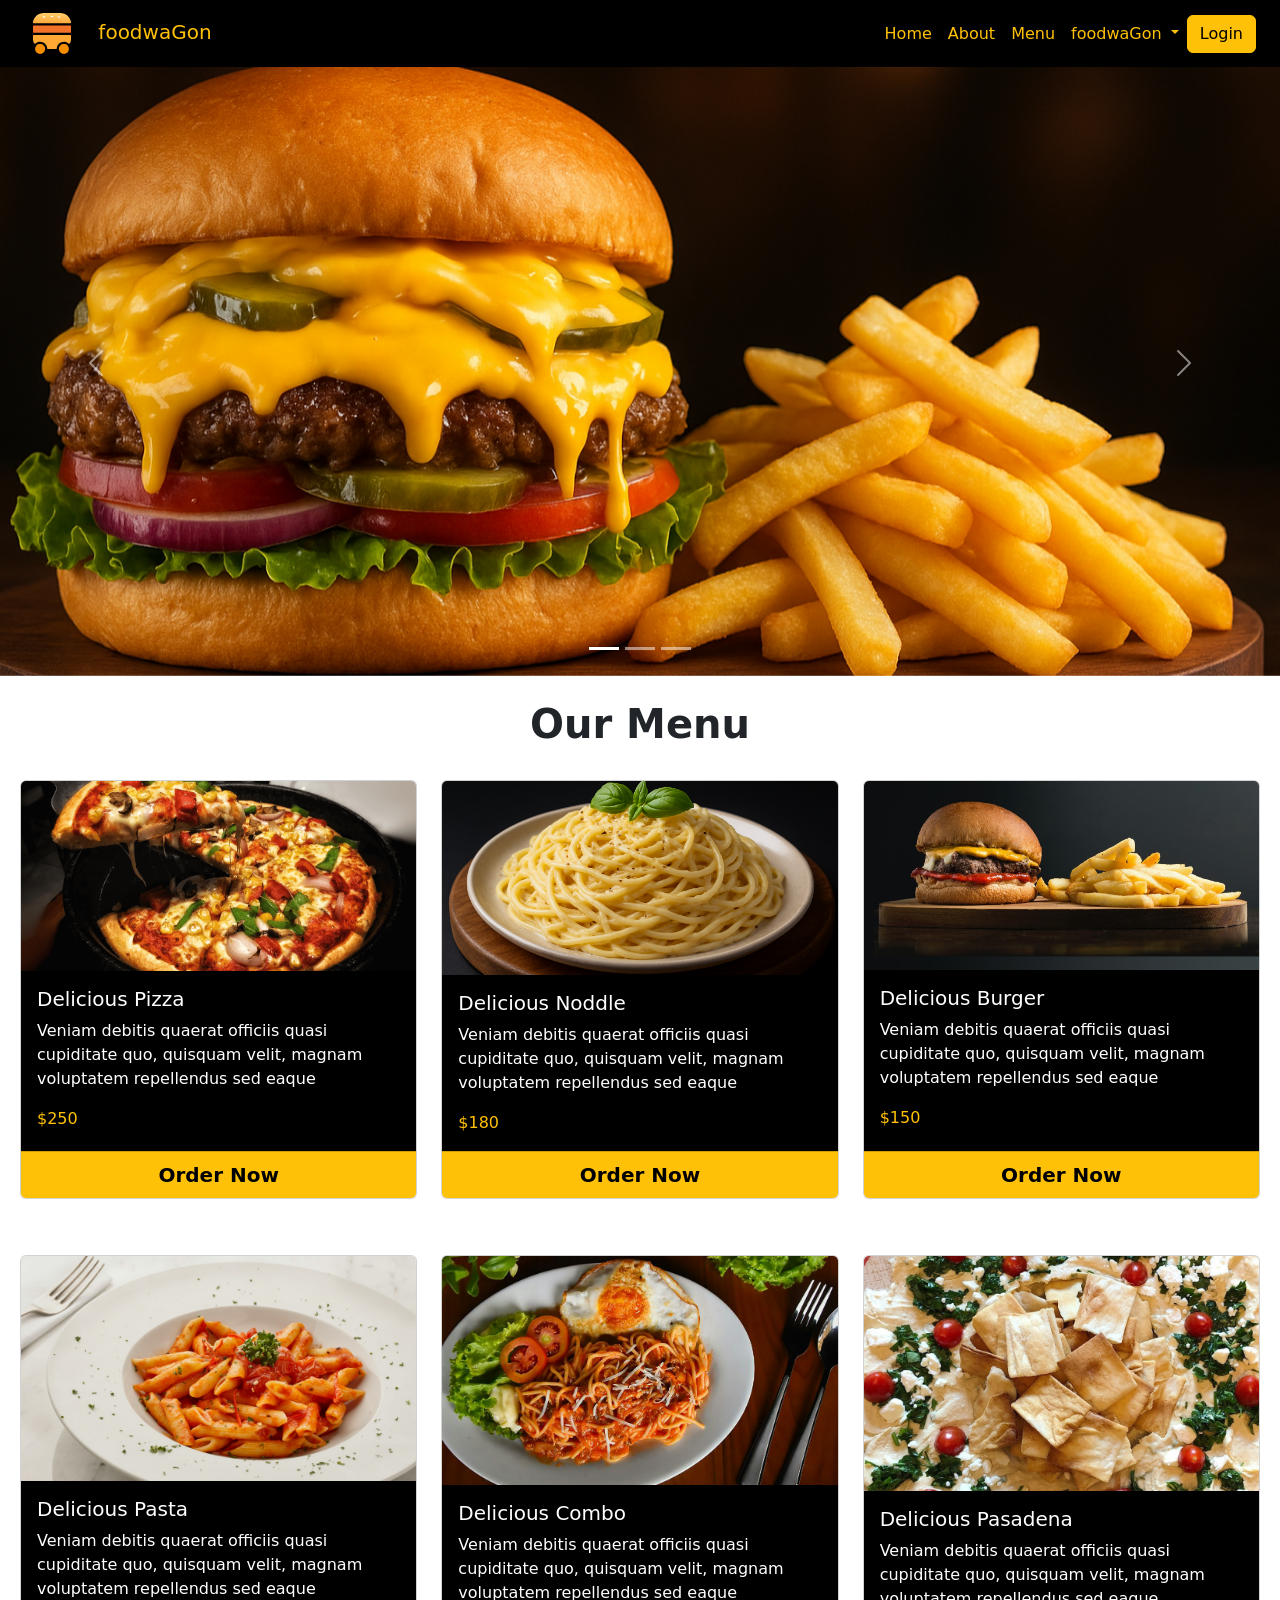
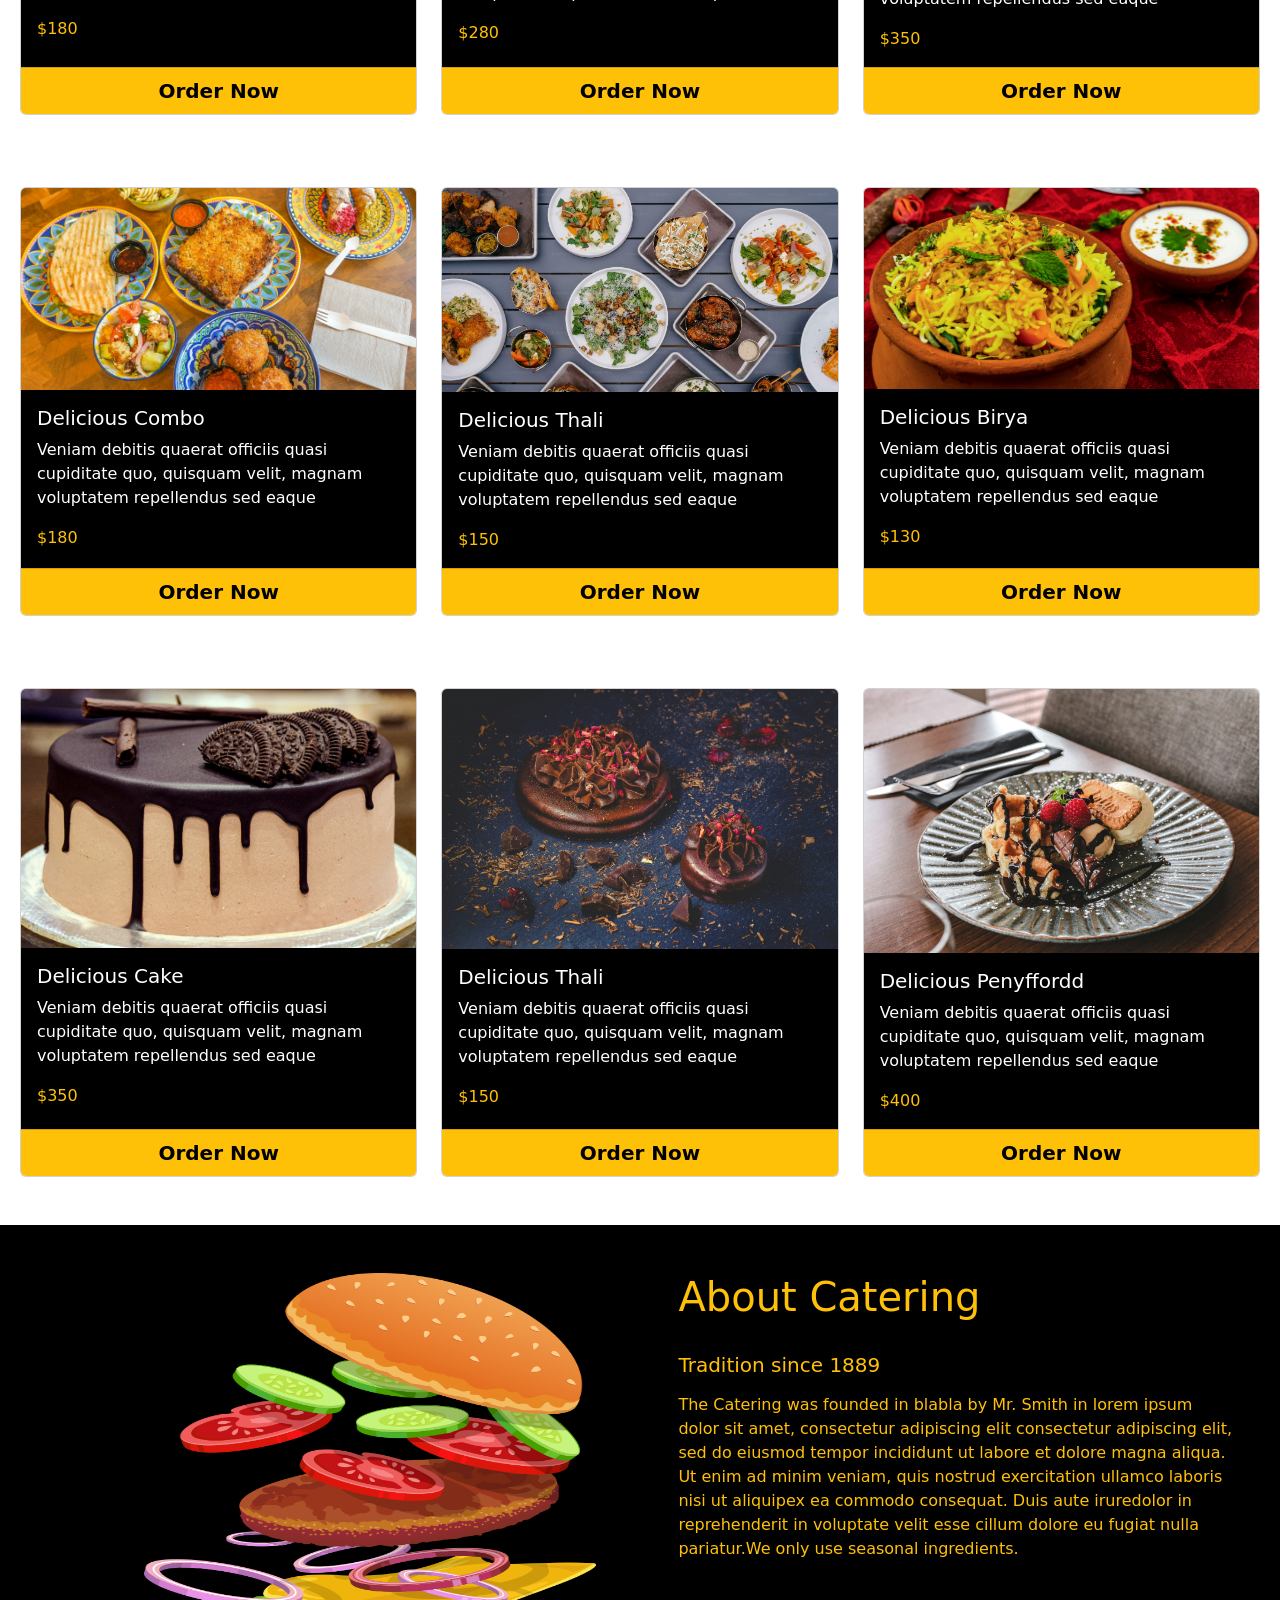
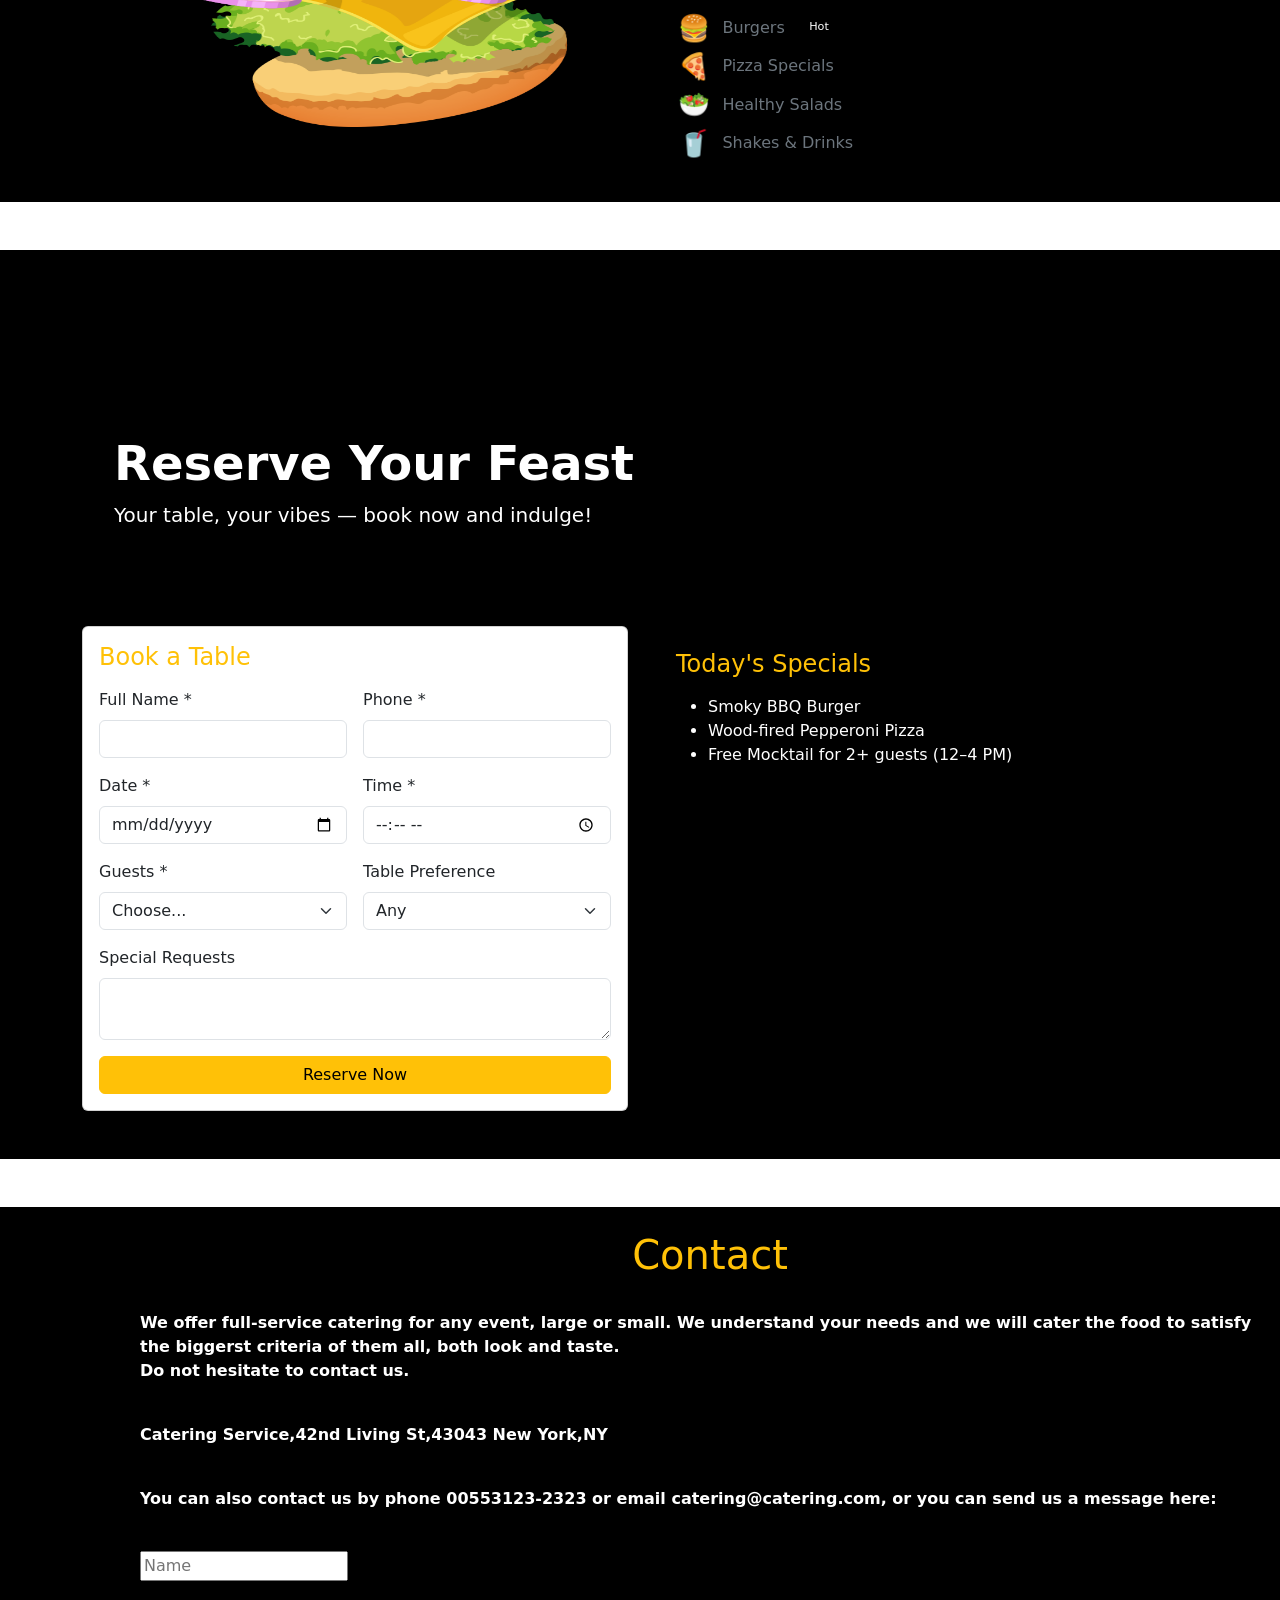
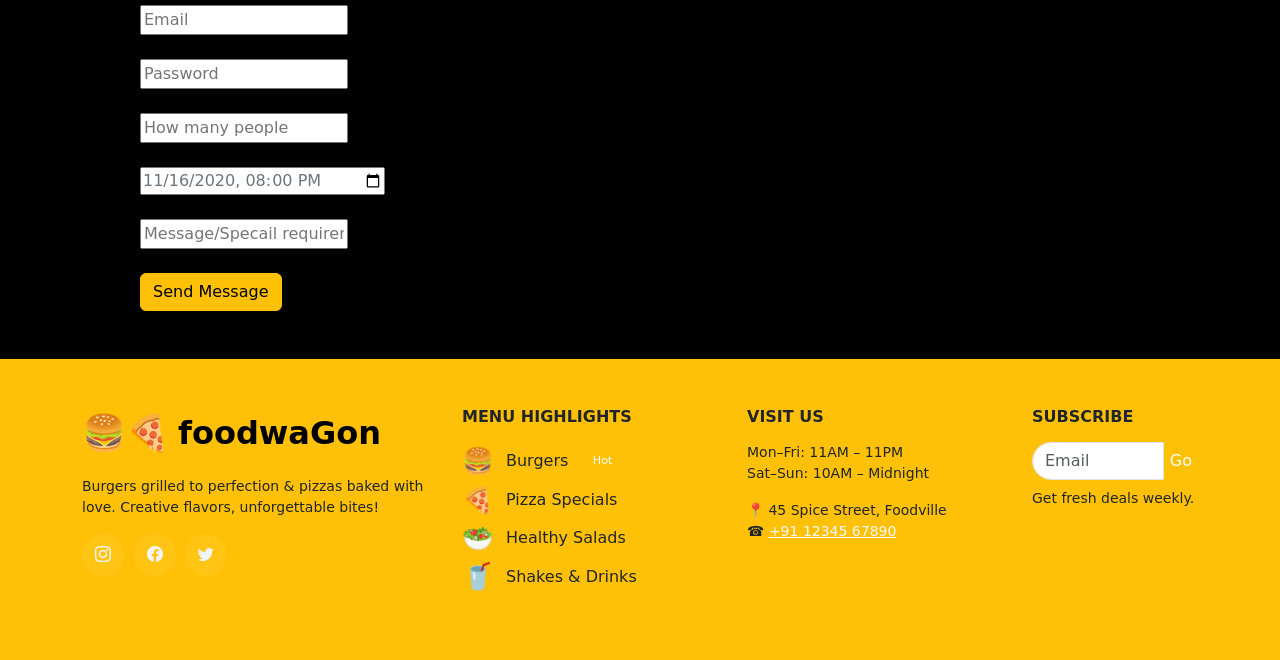
<file: index.html>
<!DOCTYPE html>
<html lang="en">
<head>
    <meta charset="UTF-8">
    <meta name="viewport" content="width=device-width, initial-scale=1.0">
    <title>Document</title>
    <link rel="stylesheet" href="food.css">
    <link rel="stylesheet" href="https://cdn.jsdelivr.net/npm/bootstrap-icons@1.13.1/font/bootstrap-icons.min.css">
    <link href="https://cdn.jsdelivr.net/npm/bootstrap@5.3.8/dist/css/bootstrap.min.css" rel="stylesheet" integrity="sha384-sRIl4kxILFvY47J16cr9ZwB07vP4J8+LH7qKQnuqkuIAvNWLzeN8tE5YBujZqJLB" crossorigin="anonymous">
    <script src="https://cdn.jsdelivr.net/npm/bootstrap@5.3.8/dist/js/bootstrap.bundle.min.js" integrity="sha384-FKyoEForCGlyvwx9Hj09JcYn3nv7wiPVlz7YYwJrWVcXK/BmnVDxM+D2scQbITxI" crossorigin="anonymous"></script>
</head>
<body>
    <header>
           <div class="container-fluid header-top text-black bg-warning d-flex justify-content-between align-items-center px-5">
        <div class="d-flex gap-5 fw-bolder">
            <span><i class="bi bi-telephone">+91-98765-4321</i></span>
            <span><i class="bi bi-envelope"> info@happyfence.com</i></span>
        </div>
        <div class="d-flex gap-4 ">
            <i class="bi bi-instagram d-none d-md-block"></i>
            <i class="bi bi-facebook d-none d-md-block"></i>
            <i class="bi bi-twitter d-none d-md-block"></i>
            <i class="bi bi-whatsapp d-none d-md-block"></i>
        </div>
    </div>

    </header>

      <main class="fixed-top">

<nav class="navbar navbar-expand-lg navbar-dark bg-black">
  <div class="container-fluid ">
    <a class="navbar-brand" href="#">
      <img src="image/logo.svg" alt="foodwaGon" width="80" height="41">
      <span class="text-warning">foodwaGon</span>
    </a>
    <button class="navbar-toggler" type="button" data-bs-toggle="collapse" data-bs-target="#navbarSupportedContent" aria-controls="navbarSupportedContent" aria-expanded="false" aria-label="Toggle navigation">
      <span class="navbar-toggler-icon"></span>
    </button>
    </div>
    <div class="collapse navbar-collapse px-4" id="navbarSupportedContent">

      <ul class="navbar-nav me-auto mb-2 mb-lg-0">
        <li class="nav-item">
          <a class="nav-link active text-warning"  aria-current="page" href="index.html">Home</a>
        </li>
        <li class="nav-item">
          <a class="nav-link active text-warning"  aria-current="page" href="above.html">About</a>
        </li>
                <li class="nav-item">
          <a class="nav-link active text-warning"  aria-current="page" href="menu.html">Menu</a>
        </li>

        <li class="nav-item  dropdown">
          <a class="nav-link dropdown-toggle text-warning " href="#" role="button" data-bs-toggle="dropdown" aria-expanded="false">
            foodwaGon
          </a>
          <ul class="dropdown-menu bg-black">
            <li><a class="dropdown-item text-warning" href="contact.html">Contact</a></li>
            <li><a class="dropdown-item  text-warning" href="booktable.html">Book Table</a></li>
            <li><hr class="dropdown-divider"></li>
            <li><a class="dropdown-item  text-warning" href="#">Feedback</a></li>
          </ul>
        </li>
      </ul>
      <button type="button" class="btn btn-warning" data-bs-toggle="modal" data-bs-target="#exampleModal">
  Login
</button>
    </div>
</nav>
</main>  
  <!-- model -->
   <div class="modal fade " id="exampleModal" tabindex="-1" aria-labelledby="exampleModalLabel" aria-hidden="true">
<div class="modal-dialog modal-dialog-centered ">
    <div class="modal-content bg-black">
      <div class="modal-header">
        <h1 class="modal-title fs-5 text-warning" id="exampleModalLabel">Login</h1>
        <button type="button" class="btn-close" data-bs-dismiss="modal" aria-label="Close"></button>
      </div>
      <div class="modal-body">
        <!-- form tody -->
      <form>
  <div class="col-mb-12">
    <label for="exampleInputEmail1" class="form-label text-white">Email address</label>
    <input type="email" class="form-control" id="exampleInputEmail1" aria-describedby="emailHelp">
  </div>
  <div class="col-md-12">
    <label for="exampleInputPassword1" class="form-label text-white">Password</label>
    <input type="password" class="form-control" id="exampleInputPassword1">
  </div>
  <div class="col-md-12 form-check pt-2">
     <button type="submit" class="btn btn-warning">Submit</button>
  
  </div>
</form>
      </div>
    
    </div>
  </div>
</div>
<!-- img slider -->
<div id="carouselExampleCaptions" class="carousel slide">
  <div class="carousel-indicators">
    <button type="button" data-bs-target="#carouselExampleCaptions" data-bs-slide-to="0" class="active" aria-current="true" aria-label="Slide 1"></button>
    <button type="button" data-bs-target="#carouselExampleCaptions" data-bs-slide-to="1" aria-label="Slide 2"></button>
    <button type="button" data-bs-target="#carouselExampleCaptions" data-bs-slide-to="2" aria-label="Slide 3"></button>
  </div>
  <div class="carousel-inner">
    <div class="carousel-item active">
      <img src="image/combo1.png" class="d-block" width="100%" height="10%">
    </div>
    <div class="carousel-item ">
      <img src="image/noddle1.png" class="d-block" width="100%" height="10%">
    </div>
    <div class="carousel-item">
      <img src="image/pizza serv.png" class="d-block " alt="..." width="100%" height="10%">
    </div>
  </div>
  <button class="carousel-control-prev" type="button" data-bs-target="#carouselExampleCaptions" data-bs-slide="prev">
    <span class="carousel-control-prev-icon" aria-hidden="true"></span>
    <span class="visually-hidden">Previous</span>
  </button>
  <button class="carousel-control-next" type="button" data-bs-target="#carouselExampleCaptions" data-bs-slide="next">
    <span class="carousel-control-next-icon" aria-hidden="true"></span>
    <span class="visually-hidden">Next</span>
  </button>
</div>
<!-- cards -->

<h1 class="pt-4 text-center">
  <span class="fw-bolder">Our Menu </span>
</h1>
<div class="row d-flex flex-column flex-sm-row  ms-2  me-2 g-4 mb-5 pt-4 justify-content-evenly ">
  <div class="col">
    <div class="card h-100 card-blink">
      <img src="image/pizza serv.png" class="card-img-top" alt="...">
      <div class="card-body bg-black text-white">
       <h5 class="card-title ">Delicious Pizza</h5>
        <p>Veniam debitis quaerat officiis quasi cupiditate quo, quisquam velit, magnam voluptatem repellendus sed eaque</p>
        <p class="card-text text-warning ">$250</p>
         </div>
      <div class="card-footer bg-warning text-center">
        <small class="text-black fw-bold" style="font-size: 20px;">Order Now</small>
      </div>
    </div>
  </div>
  <div class="col">
    <div class="card h-100 card-blink">
      <img src="image/noddle1.png" class="card-img-top" alt="...">
      <div class="card-body bg-black text-white">
        <h5 class="card-title">Delicious Noddle</h5>
        <p>Veniam debitis quaerat officiis quasi cupiditate quo, quisquam velit, magnam voluptatem repellendus sed eaque</p>
        <p class="card-text text-warning ">$180</p>
      </div>
      <div class="card-footer bg-warning text-center">
        <small class="text-black fw-bold" style="font-size: 20px;">Order Now</small>
      </div>
    </div>
  </div>
  <div class="col">
    <div class="card h-100 card-blink">
      <img src="image/burger.jpg" class="card-img-top" alt="...">
      <div class="card-body bg-black text-white">
        <h5 class="card-title">Delicious Burger</h5>
        <p>Veniam debitis quaerat officiis quasi cupiditate quo, quisquam velit, magnam voluptatem repellendus sed eaque</p>
        <p class="card-text text-warning ">$150</p>
         </div>
      <div class="card-footer bg-warning text-center">
        <small class="text-black fw-bold" style="font-size: 20px;">Order Now</small>
      </div>
    </div>
  </div>
</div>
<!-- second card -->
<div class="card-max">
  <div class="row d-flex flex-column flex-sm-row  ms-2  me-2 g-4 mb-5 pt-2 justify-content-evenly ">
  <div class="col">
    <div class="card h-100 card-blink">
      <img src="image/red pasta.jpg" class="card-img-top" alt="...">
      <div class="card-body bg-black text-white">
       <h5 class="card-title ">Delicious Pasta</h5>
        <p>Veniam debitis quaerat officiis quasi cupiditate quo, quisquam velit, magnam voluptatem repellendus sed eaque</p>
        <p class="card-text text-warning ">$180</p>
         </div>
      <div class="card-footer bg-warning text-center">
        <small class="text-black fw-bold" style="font-size: 20px;">Order Now</small>
      </div>
    </div>
  </div>
  <div class="col">
    <div class="card h-100 card-blink">
      <img src="image/pasta.jpg" class="card-img-top" alt="...">
      <div class="card-body bg-black text-white">
        <h5 class="card-title">Delicious Combo</h5>
        <p>Veniam debitis quaerat officiis quasi cupiditate quo, quisquam velit, magnam voluptatem repellendus sed eaque</p>
        <p class="card-text text-warning ">$280</p>
      </div>
      <div class="card-footer bg-warning text-center">
        <small class="text-black fw-bold" style="font-size: 20px;">Order Now</small>
      </div>
    </div>
  </div>
  <div class="col">
    <div class="card h-100 card-blink">
      <img src="image/paseta.jpg" class="card-img-top" alt="...">
      <div class="card-body bg-black text-white">
        <h5 class="card-title">Delicious Pasadena</h5>
        <p>Veniam debitis quaerat officiis quasi cupiditate quo, quisquam velit, magnam voluptatem repellendus sed eaque</p>
        <p class="card-text text-warning ">$350</p>
         </div>
      <div class="card-footer bg-warning text-center">
        <small class="text-black fw-bold" style="font-size: 20px;">Order Now</small>
      </div>
    </div>
  </div>
</div>
</div>
<!-- third card -->
<div class="third-card">
  <div class="row d-flex flex-column flex-sm-row  ms-2  me-2 g-4 mb-5 pt-4 justify-content-evenly ">
  <div class="col">
    <div class="card h-100 card-blink">
      <img src="image/fullfood.jpg" class="card-img-top" alt="...">
      <div class="card-body bg-black text-white">
       <h5 class="card-title ">Delicious Combo</h5>
        <p>Veniam debitis quaerat officiis quasi cupiditate quo, quisquam velit, magnam voluptatem repellendus sed eaque</p>
        <p class="card-text text-warning ">$180</p>
         </div>
      <div class="card-footer bg-warning text-center">
        <small class="text-black fw-bold" style="font-size: 20px;">Order Now</small>
      </div>
    </div>
  </div>
  <div class="col">
    <div class="card h-100 card-blink">
      <img src="image/thalis1.jpg" class="card-img-top" alt="...">
      <div class="card-body bg-black text-white">
        <h5 class="card-title">Delicious Thali</h5>
        <p>Veniam debitis quaerat officiis quasi cupiditate quo, quisquam velit, magnam voluptatem repellendus sed eaque</p>
        <p class="card-text text-warning ">$150</p>
      </div>
      <div class="card-footer bg-warning text-center">
        <small class="text-black fw-bold" style="font-size: 20px;">Order Now</small>
      </div>
    </div>
  </div>
  <div class="col">
    <div class="card h-100 card-blink">
      <img src="image/rice.jpg" class="card-img-top" alt="...">
      <div class="card-body bg-black text-white">
        <h5 class="card-title">Delicious Birya</h5>
        <p>Veniam debitis quaerat officiis quasi cupiditate quo, quisquam velit, magnam voluptatem repellendus sed eaque</p>
        <p class="card-text text-warning ">$130</p>
         </div>
      <div class="card-footer bg-warning text-center">
        <small class="text-black fw-bold" style="font-size: 20px;">Order Now</small>
      </div>
    </div>
  </div>
</div>
</div>
<!-- four card -->
 <div class="third-card">
  <div class="row d-flex flex-column flex-sm-row  ms-2  me-2 g-4 mb-5 pt-4 justify-content-evenly ">
  <div class="col">
    <div class="card h-100 card-blink">
      <img src="image/cake.jpg" class="card-img-top" alt="...">
      <div class="card-body bg-black text-white">
       <h5 class="card-title ">Delicious Cake</h5>
        <p>Veniam debitis quaerat officiis quasi cupiditate quo, quisquam velit, magnam voluptatem repellendus sed eaque</p>
        <p class="card-text text-warning ">$350</p>
         </div>
      <div class="card-footer bg-warning text-center">
        <small class="text-black fw-bold" style="font-size: 20px;">Order Now</small>
      </div>
    </div>
  </div>
  <div class="col">
    <div class="card h-100 card-blink">
      <img src="image/cholchalte.jpg" class="card-img-top" alt="...">
      <div class="card-body bg-black text-white">
        <h5 class="card-title">Delicious Thali</h5>
        <p>Veniam debitis quaerat officiis quasi cupiditate quo, quisquam velit, magnam voluptatem repellendus sed eaque</p>
        <p class="card-text text-warning ">$150</p>
      </div>
      <div class="card-footer bg-warning text-center">
        <small class="text-black fw-bold" style="font-size: 20px;">Order Now</small>
      </div>
    </div>
  </div>
  <div class="col">
    <div class="card h-100 card-blink">
      <img src="image/emma-houghton-yXs3kr1VdfY-unsplash.jpg" class="card-img-top" alt="...">
      <div class="card-body bg-black text-white">
        <h5 class="card-title">Delicious Penyffordd</h5>
        <p>Veniam debitis quaerat officiis quasi cupiditate quo, quisquam velit, magnam voluptatem repellendus sed eaque</p>
        <p class="card-text text-warning ">$400</p>
         </div>
      <div class="card-footer bg-warning text-center">
        <small class="text-black fw-bold" style="font-size: 20px;">Order Now</small>
      </div>
    </div>
  </div>
</div>
</div>
 
<!-- about -->
           <div class="about d-flex justify-content-between algin-item-center text-warning px-5 "  >
        <img src="image/food.png" class="about-img pt-5 pb-5 ms-5 ps-5">
        
        <div class="about-first ">
              <h1 class="about-first1 pt-5 pb-3 "> About Catering</h1>
       <h5 class="pt-2 pb-2">Tradition since 1889</h5>
       <p class="about-second pb-4">The Catering was founded in blabla by Mr. Smith in lorem ipsum <br>
         dolor sit amet, consectetur adipiscing elit consectetur adipiscing elit,<br>
          sed do eiusmod tempor incididunt ut labore et dolore magna aliqua. <br>
           Ut enim ad minim veniam, quis nostrud exercitation ullamco laboris <br>
           nisi ut aliquipex ea commodo consequat. Duis aute iruredolor in <br>
           reprehenderit in voluptate velit esse cillum dolore eu fugiat nulla <br>
            pariatur.We only use seasonal ingredients.</p>
              <ul class="list-unstyled about-third text-secondary pt-2 pb-4"  >
<li class="menu-item"><span class="food-icon">🍔</span> Burgers <span class="badge-new">Hot</span></li>
<li class="menu-item"><span class="food-icon">🍕</span> Pizza Specials</li>
<li class="menu-item"><span class="food-icon">🥗</span> Healthy Salads</li>
<li class="menu-item"><span class="food-icon">🥤</span> Shakes & Drinks</li>
</ul>
             
                       </div>
                       </div>
                            <br><br>
                
<!-- booktable -->
 <div class="book-table bg-black">
      <div class="container py-5">
    <!-- Hero Banner -->
    <div class="hero mb-5">
      <div>
        <h1 class="display-5 fw-bold">Reserve Your Feast</h1>
        <p class="lead">Your table, your vibes — book now and indulge!</p>
      </div>
    </div>

    <div class="row g-4">
      <!-- Booking Form -->
      <div class="col-lg-6">
        <div class="card book-card">
          <div class="card-body  ">
            <h4 class="card-title mb-3 text-warning "> Book a Table</h4>
            <form class="row g-3 needs-validation" novalidate>
              <div class="col-md-6">
                <label class="form-label">Full Name *</label>
                <input type="text" class="form-control" required>
                <div class="invalid-feedback">Please enter your name.</div>
              </div>
              <div class="col-md-6">
                <label class="form-label">Phone *</label>
                <input type="tel" class="form-control" required>
                <div class="invalid-feedback">Please enter your phone.</div>
              </div>
              <div class="col-md-6">
                <label class="form-label">Date *</label>
                <input type="date" class="form-control" required>
              </div>
              <div class="col-md-6">
                <label class="form-label">Time *</label>
                <input type="time" class="form-control" required>
              </div>
              <div class="col-md-6">
                <label class="form-label">Guests *</label>
                <select class="form-select" required>
                  <option value="">Choose...</option>
                  <option>1</option>
                  <option>2</option>
                  <option>3</option>
                  <option>4</option>
                  <option>5+</option>
                </select>
              </div>
              <div class="col-md-6">
                <label class="form-label">Table Preference</label>
                <select class="form-select">
                  <option>Any</option>
                  <option>Window</option>
                  <option>Outdoor</option>
                  <option>Quiet Corner</option>
                </select>
              </div>
              <div class="col-12">
                <label class="form-label">Special Requests</label>
                <textarea class="form-control" rows="2"></textarea>
              </div>
              <div class="col-12">
                <button type="submit" class="btn btn-warning w-100">Reserve Now</button>
              </div>
            </form>
          </div>
        </div>
      </div>

      <!-- Specials -->
      <div class="col-lg-6">
        <div class="specials">
          <h4 class="text-warning">Today's Specials</h4>
          <ul class="mt-3 text-white">
            <li> Smoky BBQ Burger</li>
            <li> Wood-fired Pepperoni Pizza</li>
            <li> Free Mocktail for 2+ guests (12–4 PM)</li>
          </ul>
        </div>
      </div>
    </div>
  </div>

 </div>
 <br><br>
<!-- contact -->
 <div class="bg-black text-white">
  <div style="margin-left: 140px;">

        <h1 class="contact-first text-warning text-center pt-4">Contact</h1>
        <br>
        <p class="text-class fw-bold">We offer full-service catering for any event, large or small. We understand your needs
            and we will cater the food to satisfy the biggerst criteria of them all, both look and taste. <br> Do not
            hesitate to contact us.</p>
        <br>
        <p class="text-class fw-bold">Catering Service,42nd Living St,43043 New York,NY</p>
        <br>
        <p class="text-class fw-bold">You can also contact us by phone 00553123-2323 or email catering@catering.com, or you
            can send us a message here:</p>
        <br>
        <form class=" text-class pb-5">
          <div class="text-form">
            <input type="text" placeholder="Name" class="text-class" required> <br>
            <br>
              <input type="email" placeholder="Email" class="text-class"  required> <br>
            <br>
              <input type="password" placeholder="Password"  class="text-class" required> <br>
            <br>
            <input type="text" placeholder="How many people" class="text-class" required><br><br>
            <input type="datetime-local" placeholder="date and time"class="text-class text-secondary"  required name="date"
                value="2020-11-16T20:00"><br><br>
            <input type="text" placeholder="Message/Specail requirements" class="text-class" required name="message"><br><br>
      <button type="button" class="btn btn-warning send-class">Send Message</button>
          </div>
        </form>
    </div>
  </div>
  <!-- footer -->
   
    <footer class="footer bg-warning">
<div class="container footer-content">
<div class="row gy-5">


<!-- Brand -->
<div class="col-md-4">
<div class="brand-logo">
<span>🍔🍕</span>foodwaGon
</div>
<p class="mt-3 small text-dark ">Burgers grilled to perfection & pizzas baked with love. Creative flavors, unforgettable bites!</p>
<div class="d-flex mt-3">
<a href="#" class="social-btn"><i class="bi bi-instagram"></i></a>
<a href="#" class="social-btn"><i class="bi bi-facebook"></i></a>
<a href="#" class="social-btn"><i class="bi bi-twitter"></i></a>
</div>
</div>


<!-- Menu -->
<div class="col-md-3">
<h6 class="fw-bold text-uppercase text-dark">Menu Highlights</h6>
<ul class="list-unstyled mt-3">
<li class="menu-item"><span class="food-icon">🍔</span> Burgers <span class="badge-new">Hot</span></li>
<li class="menu-item"><span class="food-icon">🍕</span> Pizza Specials</li>
<li class="menu-item"><span class="food-icon">🥗</span> Healthy Salads</li>
<li class="menu-item"><span class="food-icon">🥤</span> Shakes & Drinks</li>
</ul>
</div>


<!-- Hours & Contact -->
<div class="col-md-3 text-dark">
<h6 class="fw-bold text-uppercase text-dark ">Visit Us</h6>
<p class="small text-dark mt-3">Mon–Fri: 11AM – 11PM<br>Sat–Sun: 10AM – Midnight</p>
<p class="small text-dark">📍 45 Spice Street, Foodville<br>☎️ <a href="tel:+911234567890" class="text-light">+91 12345 67890</a></p>
</div>


<!-- Newsletter -->
<div class="col-md-2 text-dark">
<h6 class="fw-bold text-uppercase">Subscribe</h6>
<form class="d-flex newsletter-input mt-3">
<input type="email" class="form-control" placeholder="Email">
<button type="submit">Go</button>
</form>
<p class="small text-dark mt-2">Get fresh deals weekly.</p>
</div>
</div>

</div>
</footer>
</body>
</html>
</file>
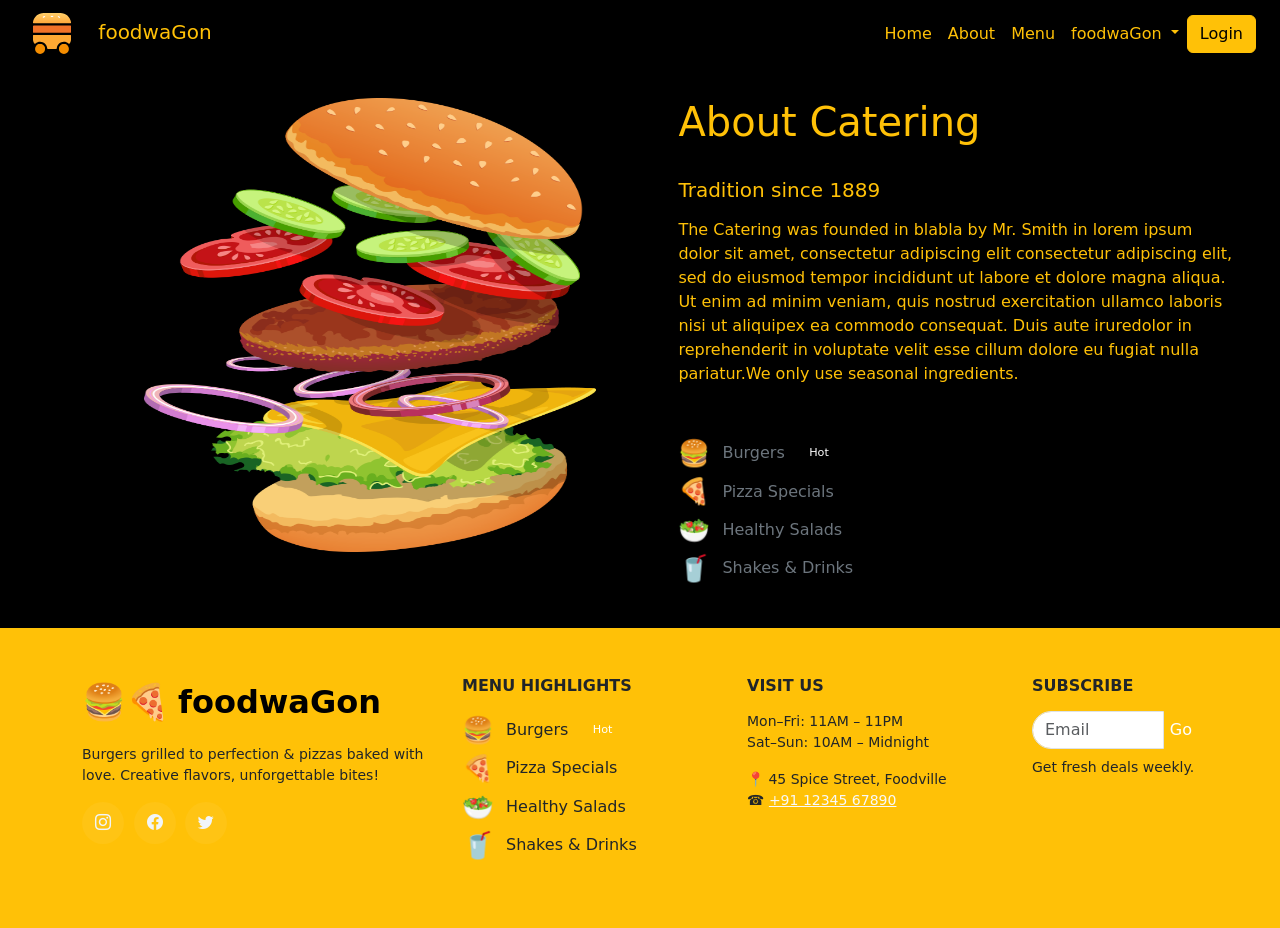
<file: above.html>
<!DOCTYPE html>
<html lang="en">
<head>
    <meta charset="UTF-8">
    <meta name="viewport" content="width=device-width, initial-scale=1.0">
    <title>Document</title>
    <link rel="stylesheet" href="food.css">
    <link rel="stylesheet" href="https://cdn.jsdelivr.net/npm/bootstrap-icons@1.13.1/font/bootstrap-icons.min.css">
    <link href="https://cdn.jsdelivr.net/npm/bootstrap@5.3.8/dist/css/bootstrap.min.css" rel="stylesheet" integrity="sha384-sRIl4kxILFvY47J16cr9ZwB07vP4J8+LH7qKQnuqkuIAvNWLzeN8tE5YBujZqJLB" crossorigin="anonymous">
    <script src="https://cdn.jsdelivr.net/npm/bootstrap@5.3.8/dist/js/bootstrap.bundle.min.js" integrity="sha384-FKyoEForCGlyvwx9Hj09JcYn3nv7wiPVlz7YYwJrWVcXK/BmnVDxM+D2scQbITxI" crossorigin="anonymous"></script>
  </head>
<body>
    <header>
           <div class="container-fluid header-top text-black bg-warning d-flex justify-content-between align-items-center px-5">
        <div class="d-flex gap-5 fw-bolder">
            <span><i class="bi bi-telephone">+91-98765-4321</i></span>
            <span><i class="bi bi-envelope"> info@happyfence.com</i></span>
        </div>
        <div class="d-flex gap-4 ">
            <i class="bi bi-instagram d-none d-md-block"></i>
            <i class="bi bi-facebook d-none d-md-block"></i>
            <i class="bi bi-twitter d-none d-md-block"></i>
            <i class="bi bi-whatsapp d-none d-md-block"></i>
        </div>
    </div>

    </header>

      <main class="fixed-top">

<nav class="navbar navbar-expand-lg navbar-dark bg-black">
  <div class="container-fluid ">
    <a class="navbar-brand" href="#">
      <img src="image/logo.svg" alt="foodwaGon" width="80" height="41">
      <span class="text-warning">foodwaGon</span>
    </a>
    <button class="navbar-toggler" type="button" data-bs-toggle="collapse" data-bs-target="#navbarSupportedContent" aria-controls="navbarSupportedContent" aria-expanded="false" aria-label="Toggle navigation">
      <span class="navbar-toggler-icon"></span>
    </button>
    </div>
    <div class="collapse navbar-collapse px-4" id="navbarSupportedContent">

      <ul class="navbar-nav me-auto mb-2 mb-lg-0">
        <li class="nav-item">
          <a class="nav-link active text-warning"  aria-current="page" href="index.html">Home</a>
        </li>
        <li class="nav-item">
          <a class="nav-link active text-warning"  aria-current="page" href="above.html">About</a>
        </li>
                <li class="nav-item">
          <a class="nav-link active text-warning"  aria-current="page" href="menu.html">Menu</a>
        </li>

        <li class="nav-item  dropdown">
          <a class="nav-link dropdown-toggle text-warning " href="#" role="button" data-bs-toggle="dropdown" aria-expanded="false">
            foodwaGon
          </a>
          <ul class="dropdown-menu bg-black">
            <li><a class="dropdown-item text-warning" href="contact.html">Contact</a></li>
            <li><a class="dropdown-item  text-warning" href="booktable.html">Book Table</a></li>
            <li><hr class="dropdown-divider"></li>
            <li><a class="dropdown-item  text-warning" href="#">Feedback</a></li>
          </ul>
        </li>
      </ul>
      <button type="button" class="btn btn-warning" data-bs-toggle="modal" data-bs-target="#exampleModal">
  Login
</button>
    </div>
</nav>
</main>  
  <!-- model -->
   <div class="modal fade " id="exampleModal" tabindex="-1" aria-labelledby="exampleModalLabel" aria-hidden="true">
<div class="modal-dialog modal-dialog-centered ">
    <div class="modal-content bg-black">
      <div class="modal-header">
        <h1 class="modal-title fs-5 text-warning" id="exampleModalLabel">Login</h1>
        <button type="button" class="btn-close" data-bs-dismiss="modal" aria-label="Close"></button>
      </div>
      <div class="modal-body">
        <!-- form tody -->
      <form>
  <div class="col-mb-12">
    <label for="exampleInputEmail1" class="form-label text-white">Email address</label>
    <input type="email" class="form-control" id="exampleInputEmail1" aria-describedby="emailHelp">
    <!-- <div id="emailHelp" class="form-text">We'll never share your email with anyone else.</div> -->
  </div>
  <div class="col-md-12">
    <label for="exampleInputPassword1" class="form-label text-white">Password</label>
    <input type="password" class="form-control" id="exampleInputPassword1">
  </div>
  <div class="col-md-12 form-check pt-2">
     <button type="submit" class="btn btn-warning">Submit</button>
  
  </div>
</form>
      </div>
    
    </div>
  </div>
</div>
<!-- about -->
           <div class="about d-flex justify-content-between algin-item-center text-warning px-5 "  >
        <img src="image/food.png" class="about-img pt-5 pb-5 ms-5 ps-5">
        
        <div class="about-first ">
              <h1 class="about-first1 pt-5 pb-3 "> About Catering</h1>
       <h5 class="pt-2 pb-2">Tradition since 1889</h5>
       <p class="about-second pb-4">The Catering was founded in blabla by Mr. Smith in lorem ipsum <br>
         dolor sit amet, consectetur adipiscing elit consectetur adipiscing elit,<br>
          sed do eiusmod tempor incididunt ut labore et dolore magna aliqua. <br>
           Ut enim ad minim veniam, quis nostrud exercitation ullamco laboris <br>
           nisi ut aliquipex ea commodo consequat. Duis aute iruredolor in <br>
           reprehenderit in voluptate velit esse cillum dolore eu fugiat nulla <br>
            pariatur.We only use seasonal ingredients.</p>
              <ul class="list-unstyled about-third text-secondary pt-2 pb-4"  >
<li class="menu-item"><span class="food-icon">🍔</span> Burgers <span class="badge-new">Hot</span></li>
<li class="menu-item"><span class="food-icon">🍕</span> Pizza Specials</li>
<li class="menu-item"><span class="food-icon">🥗</span> Healthy Salads</li>
<li class="menu-item"><span class="food-icon">🥤</span> Shakes & Drinks</li>
</ul>
             
                       </div>
                       </div>
                       
  <!-- footer -->
   
    <footer class="footer bg-warning">
<div class="container footer-content">
<div class="row gy-5">


<!-- Brand -->
<div class="col-md-4">
<div class="brand-logo">
<span>🍔🍕</span>foodwaGon
</div>
<p class="mt-3 small text-dark ">Burgers grilled to perfection & pizzas baked with love. Creative flavors, unforgettable bites!</p>
<div class="d-flex mt-3">
<a href="#" class="social-btn"><i class="bi bi-instagram"></i></a>
<a href="#" class="social-btn"><i class="bi bi-facebook"></i></a>
<a href="#" class="social-btn"><i class="bi bi-twitter"></i></a>
</div>
</div>


<!-- Menu -->
<div class="col-md-3">
<h6 class="fw-bold text-uppercase text-dark">Menu Highlights</h6>
<ul class="list-unstyled mt-3">
<li class="menu-item"><span class="food-icon">🍔</span> Burgers <span class="badge-new">Hot</span></li>
<li class="menu-item"><span class="food-icon">🍕</span> Pizza Specials</li>
<li class="menu-item"><span class="food-icon">🥗</span> Healthy Salads</li>
<li class="menu-item"><span class="food-icon">🥤</span> Shakes & Drinks</li>
</ul>
</div>


<!-- Hours & Contact -->
<div class="col-md-3 text-dark">
<h6 class="fw-bold text-uppercase text-dark ">Visit Us</h6>
<p class="small text-dark mt-3">Mon–Fri: 11AM – 11PM<br>Sat–Sun: 10AM – Midnight</p>
<p class="small text-dark">📍 45 Spice Street, Foodville<br>☎️ <a href="tel:+911234567890" class="text-light">+91 12345 67890</a></p>
</div>


<!-- Newsletter -->
<div class="col-md-2 text-dark">
<h6 class="fw-bold text-uppercase">Subscribe</h6>
<form class="d-flex newsletter-input mt-3">
<input type="email" class="form-control" placeholder="Email">
<button type="submit">Go</button>
</form>
<p class="small text-dark mt-2">Get fresh deals weekly.</p>
</div>
</div>

</div>
</footer>
</body>
</html>
</file>
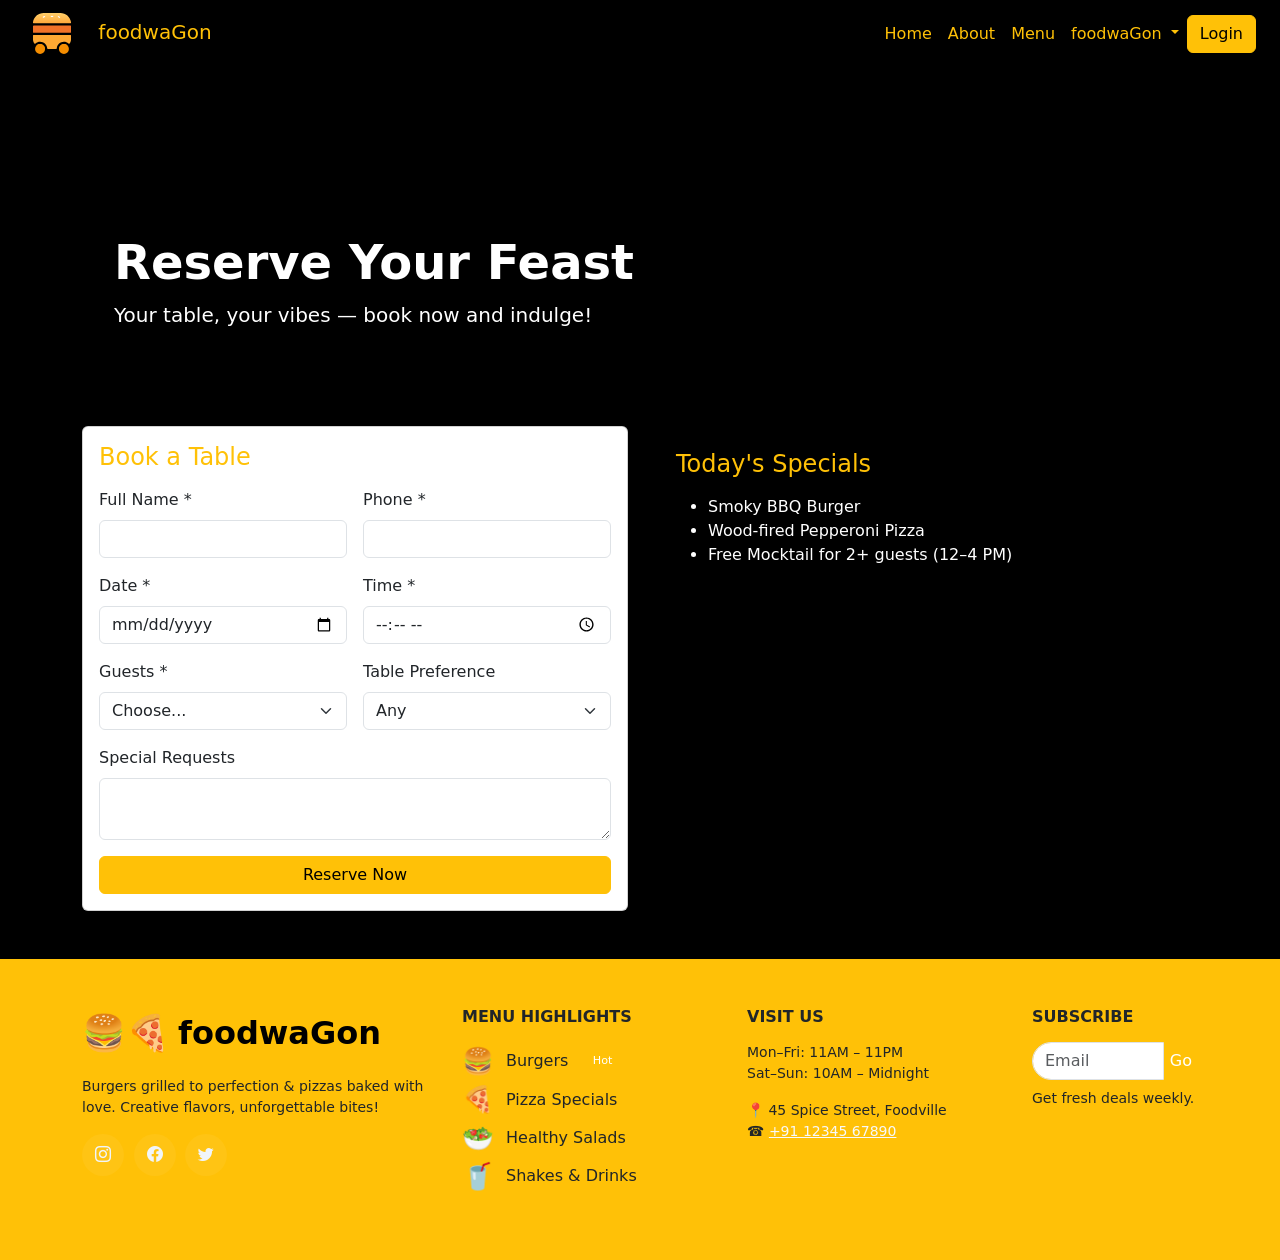
<file: booktable.html>
<!DOCTYPE html>
<html lang="en">
<head>
    <meta charset="UTF-8">
    <meta name="viewport" content="width=device-width, initial-scale=1.0">
    <title>Document</title>
    <link rel="stylesheet" href="food.css">
    <link rel="stylesheet" href="https://cdn.jsdelivr.net/npm/bootstrap-icons@1.13.1/font/bootstrap-icons.min.css">
    <link href="https://cdn.jsdelivr.net/npm/bootstrap@5.3.8/dist/css/bootstrap.min.css" rel="stylesheet" integrity="sha384-sRIl4kxILFvY47J16cr9ZwB07vP4J8+LH7qKQnuqkuIAvNWLzeN8tE5YBujZqJLB" crossorigin="anonymous">
    <script src="https://cdn.jsdelivr.net/npm/bootstrap@5.3.8/dist/js/bootstrap.bundle.min.js" integrity="sha384-FKyoEForCGlyvwx9Hj09JcYn3nv7wiPVlz7YYwJrWVcXK/BmnVDxM+D2scQbITxI" crossorigin="anonymous"></script>
</head>
<body>
    <header>
           <div class="container-fluid header-top text-black bg-warning d-flex justify-content-between align-items-center px-5">
        <div class="d-flex gap-5 fw-bolder">
            <span><i class="bi bi-telephone">+91-98765-4321</i></span>
            <span><i class="bi bi-envelope"> info@happyfence.com</i></span>
        </div>
        <div class="d-flex gap-4 ">
            <i class="bi bi-instagram d-none d-md-block"></i>
            <i class="bi bi-facebook d-none d-md-block"></i>
            <i class="bi bi-twitter d-none d-md-block"></i>
            <i class="bi bi-whatsapp d-none d-md-block"></i>
        </div>
    </div>

    </header>

      <main class="fixed-top">

<nav class="navbar navbar-expand-lg navbar-dark bg-black">
  <div class="container-fluid ">
    <a class="navbar-brand" href="#">
      <img src="image/logo.svg" alt="foodwaGon" width="80" height="41">
      <span class="text-warning">foodwaGon</span>
    </a>
    <button class="navbar-toggler" type="button" data-bs-toggle="collapse" data-bs-target="#navbarSupportedContent" aria-controls="navbarSupportedContent" aria-expanded="false" aria-label="Toggle navigation">
      <span class="navbar-toggler-icon"></span>
    </button>
    </div>
    <div class="collapse navbar-collapse px-4" id="navbarSupportedContent">

      <ul class="navbar-nav me-auto mb-2 mb-lg-0">
        <li class="nav-item">
          <a class="nav-link active text-warning"  aria-current="page" href="index.html">Home</a>
        </li>
        <li class="nav-item">
          <a class="nav-link active text-warning"  aria-current="page" href="above.html">About</a>
        </li>
                <li class="nav-item">
          <a class="nav-link active text-warning"  aria-current="page" href="menu.html">Menu</a>
        </li>

        <li class="nav-item  dropdown">
          <a class="nav-link dropdown-toggle text-warning " href="#" role="button" data-bs-toggle="dropdown" aria-expanded="false">
            foodwaGon
          </a>
          <ul class="dropdown-menu bg-black">
            <li><a class="dropdown-item text-warning" href="contact.html">Contact</a></li>
            <li><a class="dropdown-item  text-warning" href="#">Book Table</a></li>
            <li><hr class="dropdown-divider"></li>
            <li><a class="dropdown-item  text-warning" href="#">Feedback</a></li>
          </ul>
        </li>
      </ul>
      <button type="button" class="btn btn-warning" data-bs-toggle="modal" data-bs-target="#exampleModal">
  Login
</button>
    </div>
</nav>
</main>  
  <!-- model -->
   <div class="modal fade " id="exampleModal" tabindex="-1" aria-labelledby="exampleModalLabel" aria-hidden="true">
<div class="modal-dialog modal-dialog-centered ">
    <div class="modal-content bg-black">
      <div class="modal-header">
        <h1 class="modal-title fs-5 text-warning" id="exampleModalLabel">Login</h1>
        <button type="button" class="btn-close" data-bs-dismiss="modal" aria-label="Close"></button>
      </div>
      <div class="modal-body">
        <!-- form tody -->
      <form>
  <div class="col-mb-12">
    <label for="exampleInputEmail1" class="form-label text-white">Email address</label>
    <input type="email" class="form-control" id="exampleInputEmail1" aria-describedby="emailHelp">
  </div>
  <div class="col-md-12">
    <label for="exampleInputPassword1" class="form-label text-white">Password</label>
    <input type="password" class="form-control" id="exampleInputPassword1">
  </div>
  <div class="col-md-12 form-check pt-2">
     <button type="submit" class="btn btn-warning">Submit</button>
  
  </div>
</form>
      </div>
    
    </div>
  </div>
</div><!-- booktable -->
 <div class="book-table bg-black">
      <div class="container py-5">
    <!-- Hero Banner -->
    <div class="hero mb-5">
      <div>
        <h1 class="display-5 fw-bold">Reserve Your Feast</h1>
        <p class="lead">Your table, your vibes — book now and indulge!</p>
      </div>
    </div>

    <div class="row g-4">
      <!-- Booking Form -->
      <div class="col-lg-6">
        <div class="card book-card">
          <div class="card-body  ">
            <h4 class="card-title mb-3 text-warning "> Book a Table</h4>
            <form class="row g-3 needs-validation" novalidate>
              <div class="col-md-6">
                <label class="form-label">Full Name *</label>
                <input type="text" class="form-control" required>
                <div class="invalid-feedback">Please enter your name.</div>
              </div>
              <div class="col-md-6">
                <label class="form-label">Phone *</label>
                <input type="tel" class="form-control" required>
                <div class="invalid-feedback">Please enter your phone.</div>
              </div>
              <div class="col-md-6">
                <label class="form-label">Date *</label>
                <input type="date" class="form-control" required>
              </div>
              <div class="col-md-6">
                <label class="form-label">Time *</label>
                <input type="time" class="form-control" required>
              </div>
              <div class="col-md-6">
                <label class="form-label">Guests *</label>
                <select class="form-select" required>
                  <option value="">Choose...</option>
                  <option>1</option>
                  <option>2</option>
                  <option>3</option>
                  <option>4</option>
                  <option>5+</option>
                </select>
              </div>
              <div class="col-md-6">
                <label class="form-label">Table Preference</label>
                <select class="form-select">
                  <option>Any</option>
                  <option>Window</option>
                  <option>Outdoor</option>
                  <option>Quiet Corner</option>
                </select>
              </div>
              <div class="col-12">
                <label class="form-label">Special Requests</label>
                <textarea class="form-control" rows="2"></textarea>
              </div>
              <div class="col-12">
                <button type="submit" class="btn btn-warning w-100">Reserve Now</button>
              </div>
            </form>
          </div>
        </div>
      </div>

      <!-- Specials -->
      <div class="col-lg-6">
        <div class="specials">
          <h4 class="text-warning">Today's Specials</h4>
          <ul class="mt-3 text-white">
            <li> Smoky BBQ Burger</li>
            <li> Wood-fired Pepperoni Pizza</li>
            <li> Free Mocktail for 2+ guests (12–4 PM)</li>
          </ul>
        </div>
      </div>
    </div>
  </div>

 </div>
  <!-- footer -->
   
    <footer class="footer bg-warning">
<div class="container footer-content">
<div class="row gy-5">


<!-- Brand -->
<div class="col-md-4">
<div class="brand-logo">
<span>🍔🍕</span>foodwaGon
</div>
<p class="mt-3 small text-dark ">Burgers grilled to perfection & pizzas baked with love. Creative flavors, unforgettable bites!</p>
<div class="d-flex mt-3">
<a href="#" class="social-btn"><i class="bi bi-instagram"></i></a>
<a href="#" class="social-btn"><i class="bi bi-facebook"></i></a>
<a href="#" class="social-btn"><i class="bi bi-twitter"></i></a>
</div>
</div>


<!-- Menu -->
<div class="col-md-3">
<h6 class="fw-bold text-uppercase text-dark">Menu Highlights</h6>
<ul class="list-unstyled mt-3">
<li class="menu-item"><span class="food-icon">🍔</span> Burgers <span class="badge-new">Hot</span></li>
<li class="menu-item"><span class="food-icon">🍕</span> Pizza Specials</li>
<li class="menu-item"><span class="food-icon">🥗</span> Healthy Salads</li>
<li class="menu-item"><span class="food-icon">🥤</span> Shakes & Drinks</li>
</ul>
</div>


<!-- Hours & Contact -->
<div class="col-md-3 text-dark">
<h6 class="fw-bold text-uppercase text-dark ">Visit Us</h6>
<p class="small text-dark mt-3">Mon–Fri: 11AM – 11PM<br>Sat–Sun: 10AM – Midnight</p>
<p class="small text-dark">📍 45 Spice Street, Foodville<br>☎️ <a href="tel:+911234567890" class="text-light">+91 12345 67890</a></p>
</div>


<!-- Newsletter -->
<div class="col-md-2 text-dark">
<h6 class="fw-bold text-uppercase">Subscribe</h6>
<form class="d-flex newsletter-input mt-3">
<input type="email" class="form-control" placeholder="Email">
<button type="submit">Go</button>
</form>
<p class="small text-dark mt-2">Get fresh deals weekly.</p>
</div>
</div>

</div>
</footer>
</body>
</html>
</file>
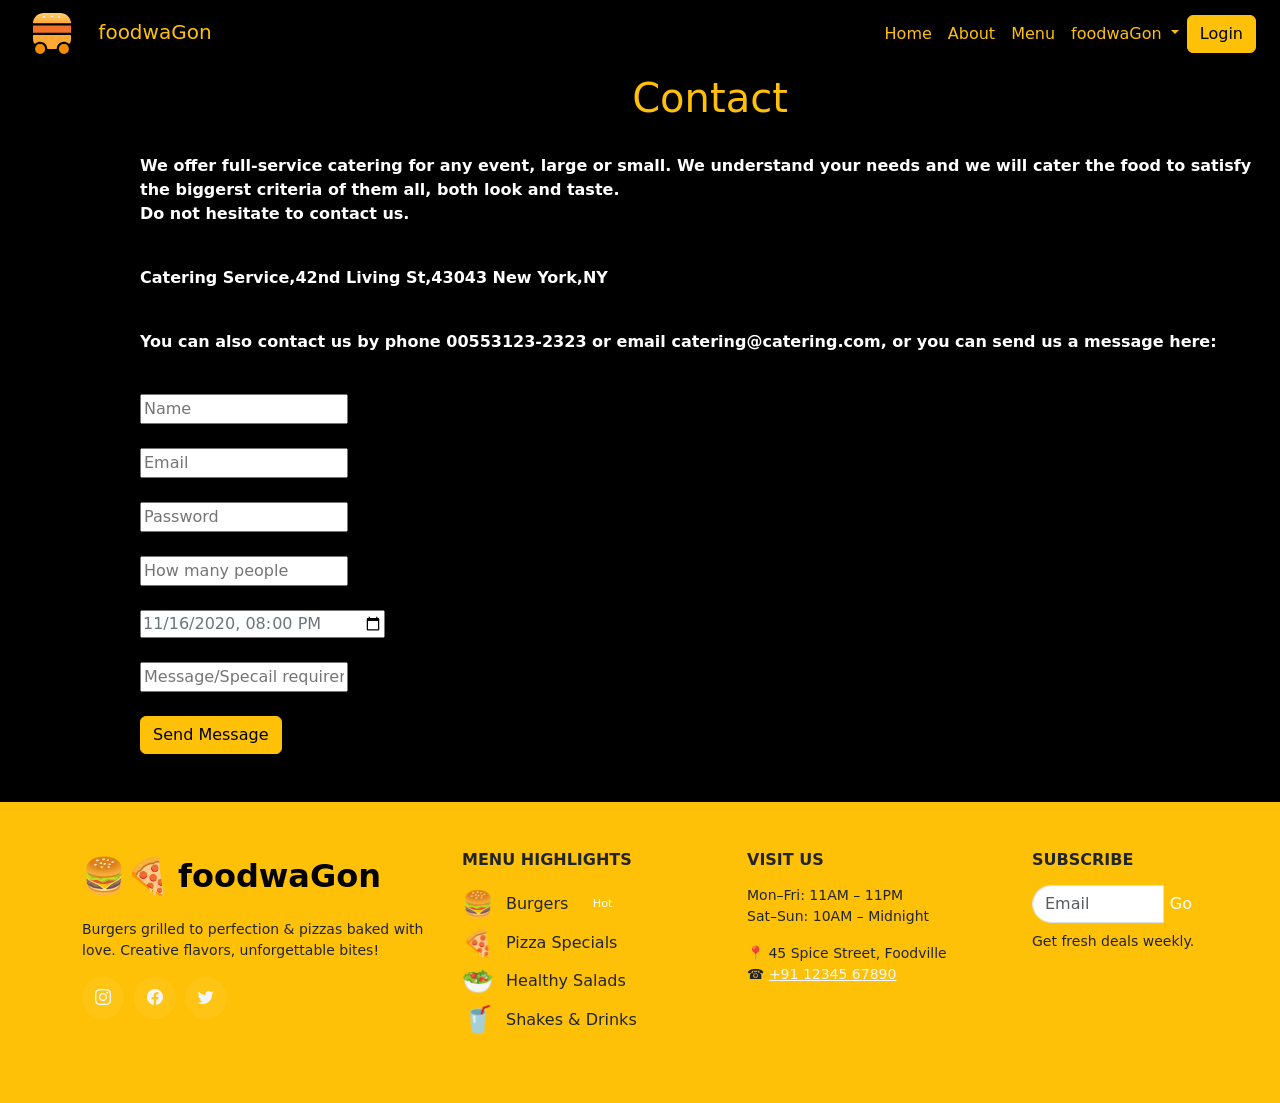
<file: contact.html>
<!DOCTYPE html>
<html lang="en">
<head>
    <meta charset="UTF-8">
    <meta name="viewport" content="width=device-width, initial-scale=1.0">
    <title>Document</title>
    <link rel="stylesheet" href="food.css">
    <link rel="stylesheet" href="https://cdn.jsdelivr.net/npm/bootstrap-icons@1.13.1/font/bootstrap-icons.min.css">
    <link href="https://cdn.jsdelivr.net/npm/bootstrap@5.3.8/dist/css/bootstrap.min.css" rel="stylesheet" integrity="sha384-sRIl4kxILFvY47J16cr9ZwB07vP4J8+LH7qKQnuqkuIAvNWLzeN8tE5YBujZqJLB" crossorigin="anonymous">
    <script src="https://cdn.jsdelivr.net/npm/bootstrap@5.3.8/dist/js/bootstrap.bundle.min.js" integrity="sha384-FKyoEForCGlyvwx9Hj09JcYn3nv7wiPVlz7YYwJrWVcXK/BmnVDxM+D2scQbITxI" crossorigin="anonymous"></script>
    
</head>
<body>
    <header>
           <div class="container-fluid header-top text-black bg-warning d-flex justify-content-between align-items-center px-5">
        <div class="d-flex gap-5 fw-bolder">
            <span><i class="bi bi-telephone">+91-98765-4321</i></span>
            <span><i class="bi bi-envelope"> info@happyfence.com</i></span>
        </div>
        <div class="d-flex gap-4 ">
            <i class="bi bi-instagram d-none d-md-block"></i>
            <i class="bi bi-facebook d-none d-md-block"></i>
            <i class="bi bi-twitter d-none d-md-block"></i>
            <i class="bi bi-whatsapp d-none d-md-block"></i>
        </div>
    </div>

    </header>

      <main class="fixed-top">

<nav class="navbar navbar-expand-lg navbar-dark bg-black">
  <div class="container-fluid ">
    <a class="navbar-brand" href="#">
      <img src="image/logo.svg" alt="foodwaGon" width="80" height="41">
      <span class="text-warning">foodwaGon</span>
    </a>
    <button class="navbar-toggler" type="button" data-bs-toggle="collapse" data-bs-target="#navbarSupportedContent" aria-controls="navbarSupportedContent" aria-expanded="false" aria-label="Toggle navigation">
      <span class="navbar-toggler-icon"></span>
    </button>
    </div>
    <div class="collapse navbar-collapse px-4" id="navbarSupportedContent">

      <ul class="navbar-nav me-auto mb-2 mb-lg-0">
        <li class="nav-item">
          <a class="nav-link active text-warning"  aria-current="page" href="index.html">Home</a>
        </li>
        <li class="nav-item">
          <a class="nav-link active text-warning"  aria-current="page" href="above.html">About</a>
        </li>
                <li class="nav-item">
          <a class="nav-link active text-warning"  aria-current="page" href="menu.html">Menu</a>
        </li>

        <li class="nav-item  dropdown">
          <a class="nav-link dropdown-toggle text-warning " href="#" role="button" data-bs-toggle="dropdown" aria-expanded="false">
            foodwaGon
          </a>
           <ul class="dropdown-menu bg-black">
            <li><a class="dropdown-item text-warning" href="contact.html">Contact</a></li>
            <li><a class="dropdown-item  text-warning" href="booktable.html">Book Table</a></li>
            <li><hr class="dropdown-divider"></li>
            <li><a class="dropdown-item  text-warning" href="#">Feedback</a></li>
          </ul>
        </li>
      </ul>
      <button type="button" class="btn btn-warning" data-bs-toggle="modal" data-bs-target="#exampleModal">
  Login
</button>
    </div>
</nav>
</main>  
  <!-- model -->
   <div class="modal fade " id="exampleModal" tabindex="-1" aria-labelledby="exampleModalLabel" aria-hidden="true">
<div class="modal-dialog modal-dialog-centered ">
    <div class="modal-content bg-black">
      <div class="modal-header">
        <h1 class="modal-title fs-5 text-warning" id="exampleModalLabel">Login</h1>
        <button type="button" class="btn-close" data-bs-dismiss="modal" aria-label="Close"></button>
      </div>
      <div class="modal-body">
        <!-- form tody -->
      <form>
  <div class="col-mb-12">
    <label for="exampleInputEmail1" class="form-label text-white">Email address</label>
    <input type="email" class="form-control" id="exampleInputEmail1" aria-describedby="emailHelp">
    <!-- <div id="emailHelp" class="form-text">We'll never share your email with anyone else.</div> -->
  </div>
  <div class="col-md-12">
    <label for="exampleInputPassword1" class="form-label text-white">Password</label>
    <input type="password" class="form-control" id="exampleInputPassword1">
  </div>
  <div class="col-md-12 form-check pt-2">
     <button type="submit" class="btn btn-warning">Submit</button>
  
  </div>
</form>
      </div>
    
    </div>
  </div>
</div>
<!-- contact -->
 
 <div class="bg-black text-white">
  <div style="margin-left: 140px;">

        <h1 class="contact-first text-warning text-center pt-4">Contact</h1>
        <br>
        <p class="text-class fw-bold">We offer full-service catering for any event, large or small. We understand your needs
            and we will cater the food to satisfy the biggerst criteria of them all, both look and taste. <br> Do not
            hesitate to contact us.</p>
        <br>
        <p class="text-class fw-bold">Catering Service,42nd Living St,43043 New York,NY</p>
        <br>
        <p class="text-class fw-bold">You can also contact us by phone 00553123-2323 or email catering@catering.com, or you
            can send us a message here:</p>
        <br>
        <form class=" text-class pb-5">
          <div class="text-form">
            <input type="text" placeholder="Name" class="text-class" required> <br>
            <br>
              <input type="email" placeholder="Email" class="text-class"  required> <br>
            <br>
              <input type="password" placeholder="Password"  class="text-class" required> <br>
            <br>
            <input type="text" placeholder="How many people" class="text-class" required><br><br>
            <input type="datetime-local" placeholder="date and time"class="text-class text-secondary"  required name="date"
                value="2020-11-16T20:00"><br><br>
            <input type="text" placeholder="Message/Specail requirements" class="text-class" required name="message"><br><br>
      <button type="button" class="btn btn-warning send-class">Send Message</button>
          </div>
        </form>
    </div>
  </div>
  
  <!-- footer -->
   
    <footer class="footer bg-warning">
<div class="container footer-content">
<div class="row gy-5">


<!-- Brand -->
<div class="col-md-4">
<div class="brand-logo">
<span>🍔🍕</span>foodwaGon
</div>
<p class="mt-3 small text-dark ">Burgers grilled to perfection & pizzas baked with love. Creative flavors, unforgettable bites!</p>
<div class="d-flex mt-3">
<a href="#" class="social-btn"><i class="bi bi-instagram"></i></a>
<a href="#" class="social-btn"><i class="bi bi-facebook"></i></a>
<a href="#" class="social-btn"><i class="bi bi-twitter"></i></a>
</div>
</div>


<!-- Menu -->
<div class="col-md-3">
<h6 class="fw-bold text-uppercase text-dark">Menu Highlights</h6>
<ul class="list-unstyled mt-3">
<li class="menu-item"><span class="food-icon">🍔</span> Burgers <span class="badge-new">Hot</span></li>
<li class="menu-item"><span class="food-icon">🍕</span> Pizza Specials</li>
<li class="menu-item"><span class="food-icon">🥗</span> Healthy Salads</li>
<li class="menu-item"><span class="food-icon">🥤</span> Shakes & Drinks</li>
</ul>
</div>


<!-- Hours & Contact -->
<div class="col-md-3 text-dark">
<h6 class="fw-bold text-uppercase text-dark ">Visit Us</h6>
<p class="small text-dark mt-3">Mon–Fri: 11AM – 11PM<br>Sat–Sun: 10AM – Midnight</p>
<p class="small text-dark">📍 45 Spice Street, Foodville<br>☎️ <a href="tel:+911234567890" class="text-light">+91 12345 67890</a></p>
</div>


<!-- Newsletter -->
<div class="col-md-2 text-dark">
<h6 class="fw-bold text-uppercase">Subscribe</h6>
<form class="d-flex newsletter-input mt-3">
<input type="email" class="form-control" placeholder="Email">
<button type="submit">Go</button>
</form>
<p class="small text-dark mt-2">Get fresh deals weekly.</p>
</div>
</div>

</div>
</footer>
</body>
</html>
</file>
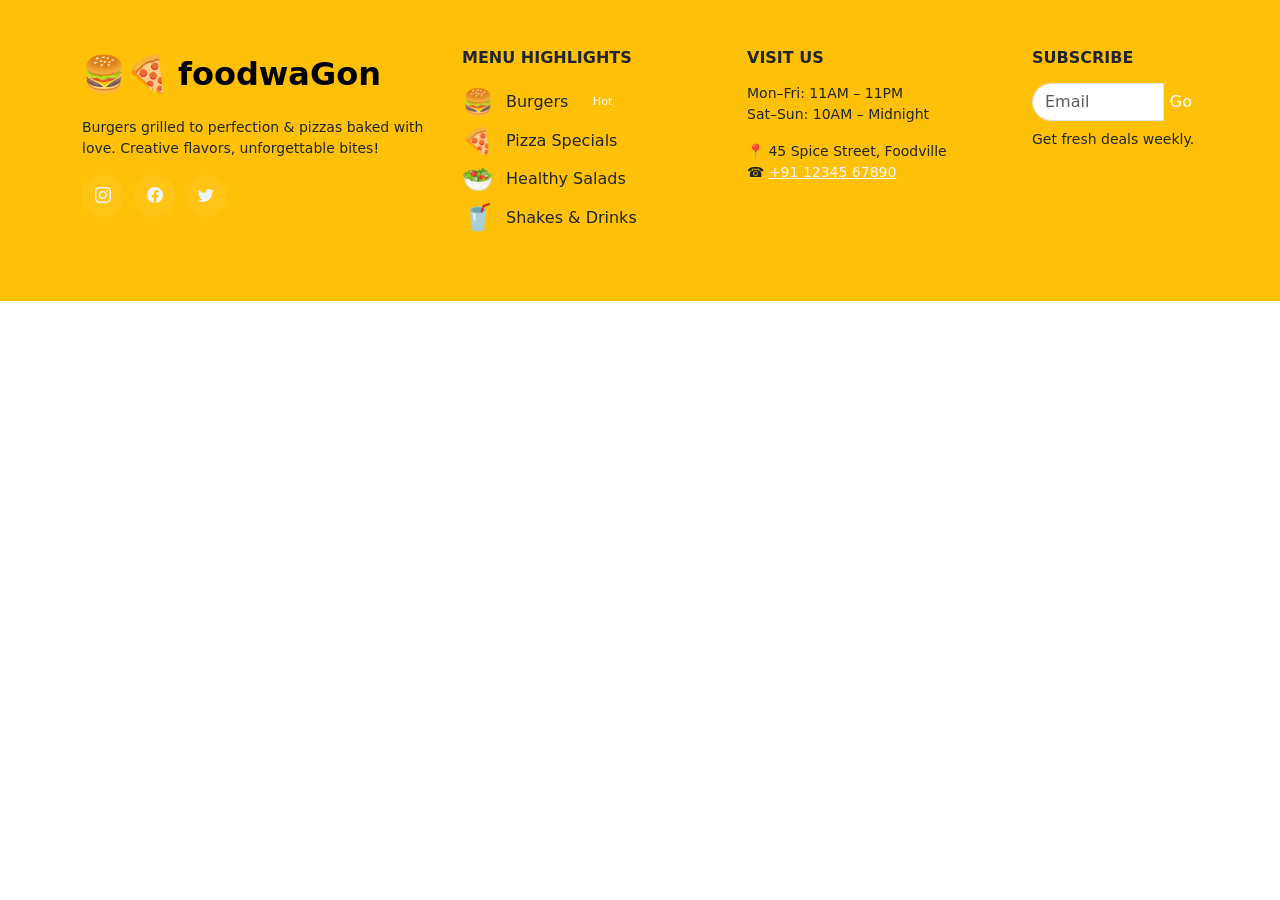
<file: footer .html>
<!DOCTYPE html>
<html lang="en">
<head>
    <meta charset="UTF-8">
    <meta name="viewport" content="width=device-width, initial-scale=1.0">
    <title>Document</title>
    <link rel="stylesheet" href="food.css">
    <link rel="stylesheet" href="https://cdn.jsdelivr.net/npm/bootstrap-icons@1.13.1/font/bootstrap-icons.min.css">
    <link href="https://cdn.jsdelivr.net/npm/bootstrap@5.3.8/dist/css/bootstrap.min.css" rel="stylesheet" integrity="sha384-sRIl4kxILFvY47J16cr9ZwB07vP4J8+LH7qKQnuqkuIAvNWLzeN8tE5YBujZqJLB" crossorigin="anonymous">
    <script src="https://cdn.jsdelivr.net/npm/bootstrap@5.3.8/dist/js/bootstrap.bundle.min.js" integrity="sha384-FKyoEForCGlyvwx9Hj09JcYn3nv7wiPVlz7YYwJrWVcXK/BmnVDxM+D2scQbITxI" crossorigin="anonymous"></script>
</head>
<body>
    <footer class="footer bg-warning">
<div class="container footer-content">
<div class="row gy-5">


<!-- Brand -->
<div class="col-md-4">
<div class="brand-logo">
<span>🍔🍕</span>foodwaGon
</div>
<p class="mt-3 small text-dark ">Burgers grilled to perfection & pizzas baked with love. Creative flavors, unforgettable bites!</p>
<div class="d-flex mt-3">
<a href="#" class="social-btn"><i class="bi bi-instagram"></i></a>
<a href="#" class="social-btn"><i class="bi bi-facebook"></i></a>
<a href="#" class="social-btn"><i class="bi bi-twitter"></i></a>
</div>
</div>


<!-- Menu -->
<div class="col-md-3">
<h6 class="fw-bold text-uppercase text-dark">Menu Highlights</h6>
<ul class="list-unstyled mt-3">
<li class="menu-item"><span class="food-icon">🍔</span> Burgers <span class="badge-new">Hot</span></li>
<li class="menu-item"><span class="food-icon">🍕</span> Pizza Specials</li>
<li class="menu-item"><span class="food-icon">🥗</span> Healthy Salads</li>
<li class="menu-item"><span class="food-icon">🥤</span> Shakes & Drinks</li>
</ul>
</div>


<!-- Hours & Contact -->
<div class="col-md-3 text-dark">
<h6 class="fw-bold text-uppercase text-dark ">Visit Us</h6>
<p class="small text-dark mt-3">Mon–Fri: 11AM – 11PM<br>Sat–Sun: 10AM – Midnight</p>
<p class="small text-dark">📍 45 Spice Street, Foodville<br>☎️ <a href="tel:+911234567890" class="text-light">+91 12345 67890</a></p>
</div>


<!-- Newsletter -->
<div class="col-md-2 text-dark">
<h6 class="fw-bold text-uppercase">Subscribe</h6>
<form class="d-flex newsletter-input mt-3">
<input type="email" class="form-control" placeholder="Email">
<button type="submit">Go</button>
</form>
<p class="small text-dark mt-2">Get fresh deals weekly.</p>
</div>
</div>



<!-- 
<div class="d-flex flex-column flex-sm-row justify-content-between align-items-center pb-2">
<p class="small text-secondary mb-0">© <span id="currentYear"></span> Re. All Rights Reserved.</p>
<p class="small mb-0">
<a href="#terms" class="text-decoration-none text-light me-3">Terms</a>
<a href="#privacy" class="text-decoration-none text-light">Privacy</a>
</p>
</div> -->
</div>
</footer>
</body>
</html>
</file>
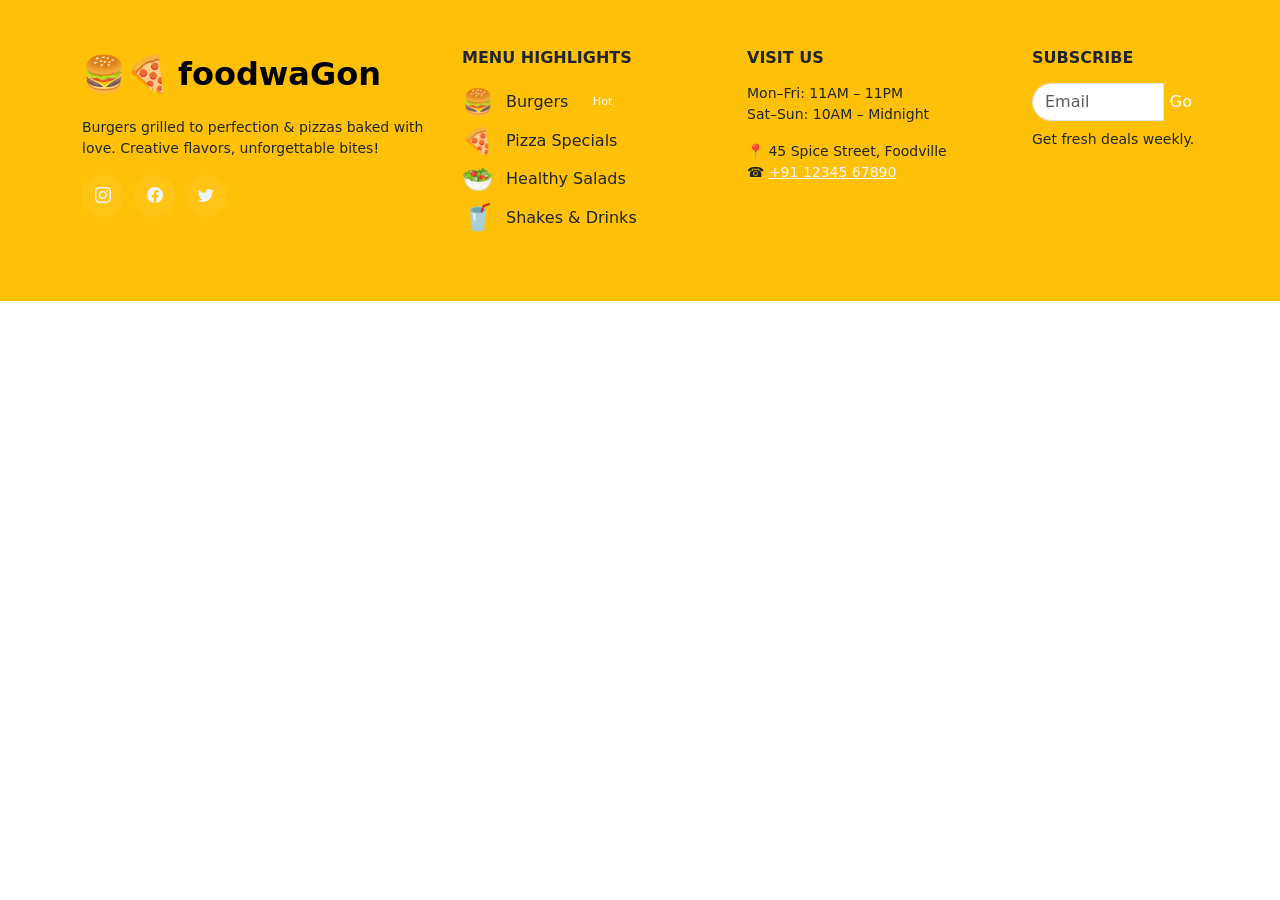
<file: footer.html>
<!DOCTYPE html>
<html lang="en">
<head>
    <meta charset="UTF-8">
    <meta name="viewport" content="width=device-width, initial-scale=1.0">
    <title>Document</title>
    <link rel="stylesheet" href="food.css">
    <link rel="stylesheet" href="https://cdn.jsdelivr.net/npm/bootstrap-icons@1.13.1/font/bootstrap-icons.min.css">
    <link href="https://cdn.jsdelivr.net/npm/bootstrap@5.3.8/dist/css/bootstrap.min.css" rel="stylesheet" integrity="sha384-sRIl4kxILFvY47J16cr9ZwB07vP4J8+LH7qKQnuqkuIAvNWLzeN8tE5YBujZqJLB" crossorigin="anonymous">
    <script src="https://cdn.jsdelivr.net/npm/bootstrap@5.3.8/dist/js/bootstrap.bundle.min.js" integrity="sha384-FKyoEForCGlyvwx9Hj09JcYn3nv7wiPVlz7YYwJrWVcXK/BmnVDxM+D2scQbITxI" crossorigin="anonymous"></script>
</head>
<body>
    <footer class="footer bg-warning">
<div class="container footer-content">
<div class="row gy-5">


<!-- Brand -->
<div class="col-md-4">
<div class="brand-logo">
<span>🍔🍕</span>foodwaGon
</div>
<p class="mt-3 small text-dark ">Burgers grilled to perfection & pizzas baked with love. Creative flavors, unforgettable bites!</p>
<div class="d-flex mt-3">
<a href="#" class="social-btn"><i class="bi bi-instagram"></i></a>
<a href="#" class="social-btn"><i class="bi bi-facebook"></i></a>
<a href="#" class="social-btn"><i class="bi bi-twitter"></i></a>
</div>
</div>


<!-- Menu -->
<div class="col-md-3">
<h6 class="fw-bold text-uppercase text-dark">Menu Highlights</h6>
<ul class="list-unstyled mt-3">
<li class="menu-item"><span class="food-icon">🍔</span> Burgers <span class="badge-new">Hot</span></li>
<li class="menu-item"><span class="food-icon">🍕</span> Pizza Specials</li>
<li class="menu-item"><span class="food-icon">🥗</span> Healthy Salads</li>
<li class="menu-item"><span class="food-icon">🥤</span> Shakes & Drinks</li>
</ul>
</div>


<!-- Hours & Contact -->
<div class="col-md-3 text-dark">
<h6 class="fw-bold text-uppercase text-dark ">Visit Us</h6>
<p class="small text-dark mt-3">Mon–Fri: 11AM – 11PM<br>Sat–Sun: 10AM – Midnight</p>
<p class="small text-dark">📍 45 Spice Street, Foodville<br>☎️ <a href="tel:+911234567890" class="text-light">+91 12345 67890</a></p>
</div>


<!-- Newsletter -->
<div class="col-md-2 text-dark">
<h6 class="fw-bold text-uppercase">Subscribe</h6>
<form class="d-flex newsletter-input mt-3">
<input type="email" class="form-control" placeholder="Email">
<button type="submit">Go</button>
</form>
<p class="small text-dark mt-2">Get fresh deals weekly.</p>
</div>
</div>



<!-- 
<div class="d-flex flex-column flex-sm-row justify-content-between align-items-center pb-2">
<p class="small text-secondary mb-0">© <span id="currentYear"></span> Re. All Rights Reserved.</p>
<p class="small mb-0">
<a href="#terms" class="text-decoration-none text-light me-3">Terms</a>
<a href="#privacy" class="text-decoration-none text-light">Privacy</a>
</p>
</div> -->
</div>
</footer>
</body>
</html>
</file>
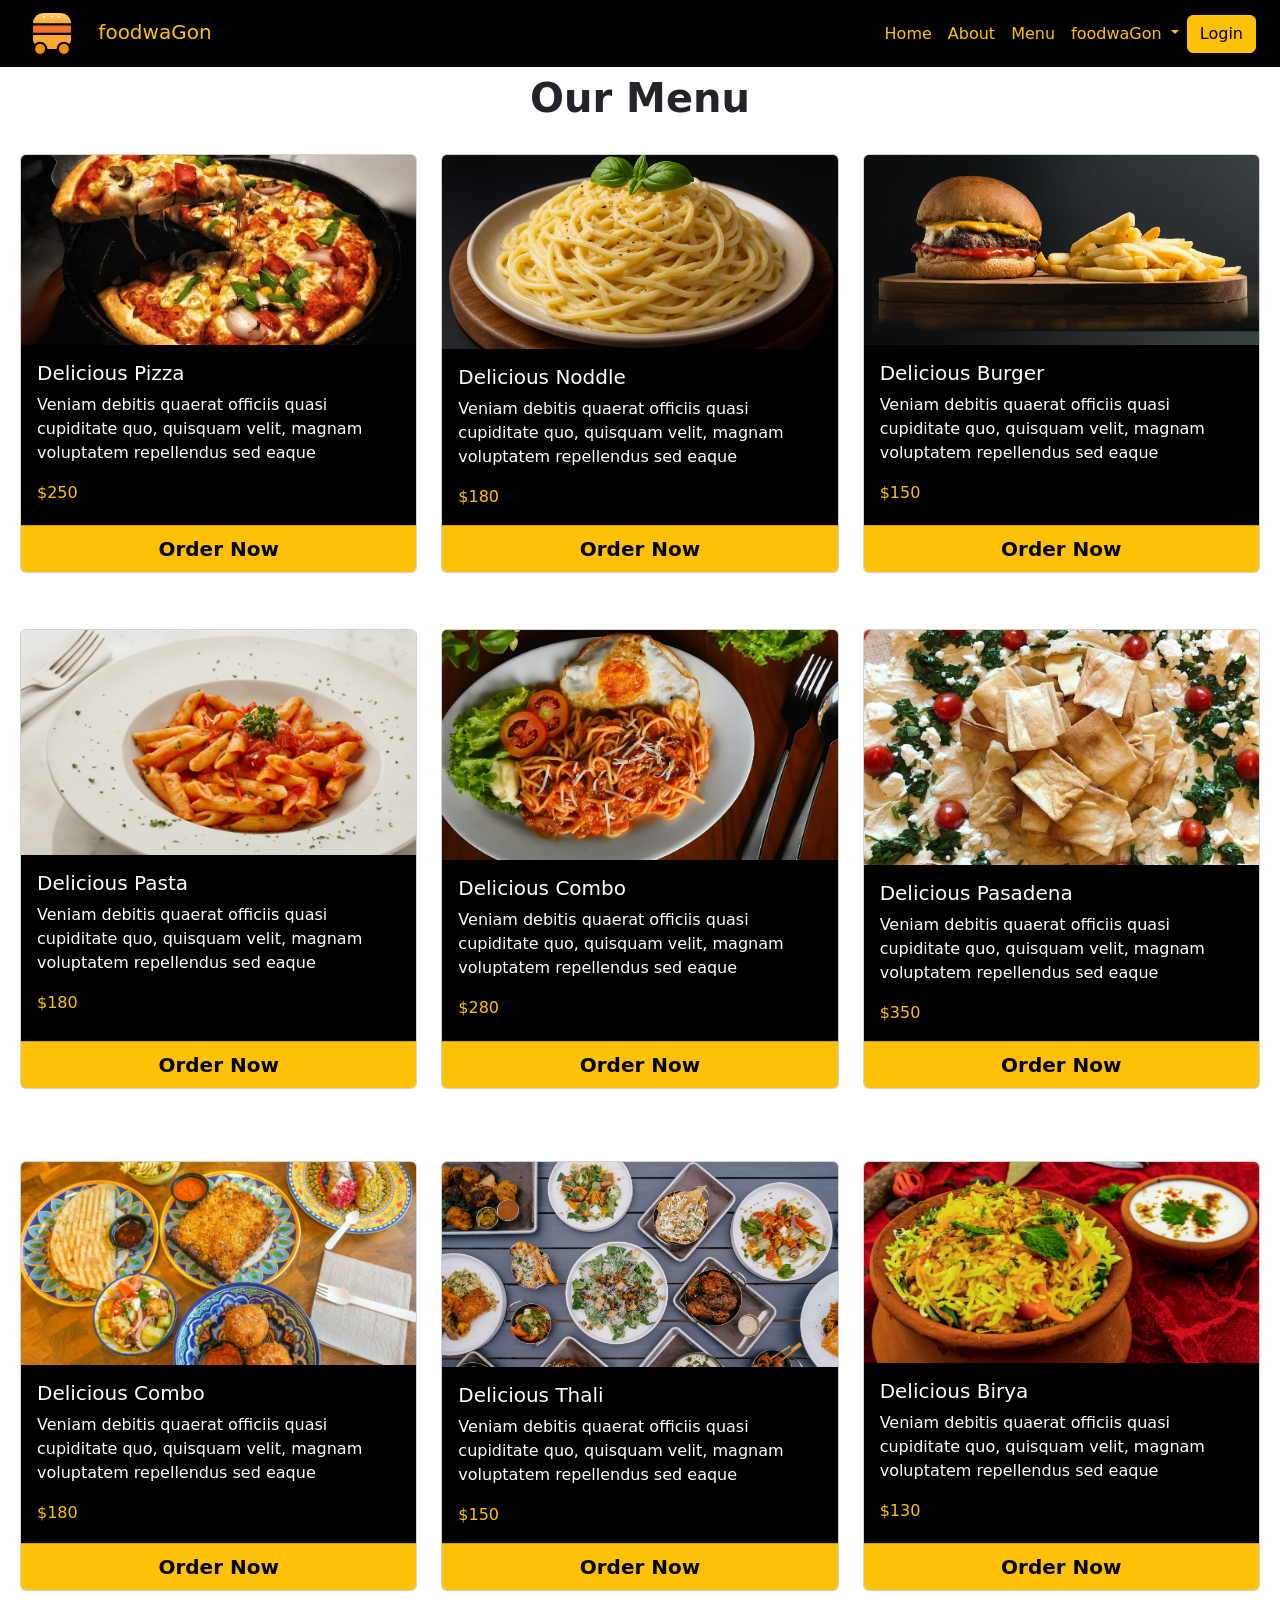
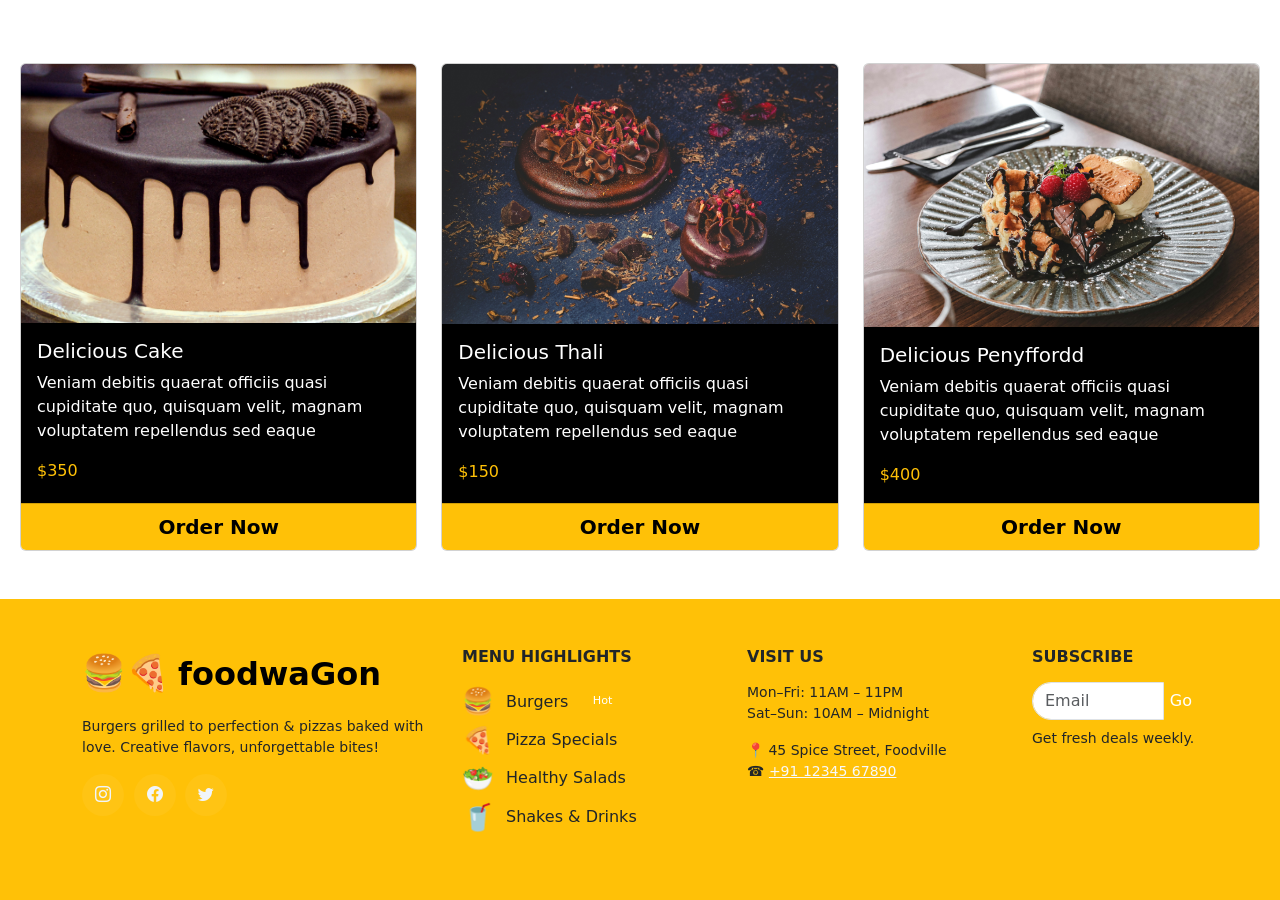
<file: menu.html>
<!DOCTYPE html>
<html lang="en">
<head>
    <meta charset="UTF-8">
    <meta name="viewport" content="width=device-width, initial-scale=1.0">
    <title>Document</title>
    <link rel="stylesheet" href="food.css">
    <link rel="stylesheet" href="https://cdn.jsdelivr.net/npm/bootstrap-icons@1.13.1/font/bootstrap-icons.min.css">
    <link href="https://cdn.jsdelivr.net/npm/bootstrap@5.3.8/dist/css/bootstrap.min.css" rel="stylesheet" integrity="sha384-sRIl4kxILFvY47J16cr9ZwB07vP4J8+LH7qKQnuqkuIAvNWLzeN8tE5YBujZqJLB" crossorigin="anonymous">
    <script src="https://cdn.jsdelivr.net/npm/bootstrap@5.3.8/dist/js/bootstrap.bundle.min.js" integrity="sha384-FKyoEForCGlyvwx9Hj09JcYn3nv7wiPVlz7YYwJrWVcXK/BmnVDxM+D2scQbITxI" crossorigin="anonymous"></script>
      
</head>
<body>
    <header>
           <div class="container-fluid header-top text-black bg-warning d-flex justify-content-between align-items-center px-5">
        <div class="d-flex gap-5 fw-bolder">
            <span><i class="bi bi-telephone">+91-98765-4321</i></span>
            <span><i class="bi bi-envelope"> info@happyfence.com</i></span>
        </div>
        <div class="d-flex gap-4 ">
            <i class="bi bi-instagram d-none d-md-block"></i>
            <i class="bi bi-facebook d-none d-md-block"></i>
            <i class="bi bi-twitter d-none d-md-block"></i>
            <i class="bi bi-whatsapp d-none d-md-block"></i>
        </div>
    </div>

    </header>

      <main class="fixed-top">

<nav class="navbar navbar-expand-lg navbar-dark bg-black">
  <div class="container-fluid ">
    <a class="navbar-brand" href="#">
      <img src="image/logo.svg" alt="foodwaGon" width="80" height="41">
      <span class="text-warning">foodwaGon</span>
    </a>
    <button class="navbar-toggler" type="button" data-bs-toggle="collapse" data-bs-target="#navbarSupportedContent" aria-controls="navbarSupportedContent" aria-expanded="false" aria-label="Toggle navigation">
      <span class="navbar-toggler-icon"></span>
    </button>
    </div>
    <div class="collapse navbar-collapse px-4" id="navbarSupportedContent">

      <ul class="navbar-nav me-auto mb-2 mb-lg-0">
        <li class="nav-item">
          <a class="nav-link active text-warning"  aria-current="page" href="food.html">Home</a>
        </li>
        <li class="nav-item">
          <a class="nav-link active text-warning"  aria-current="page" href="above.html">About</a>
        </li>
                <li class="nav-item">
          <a class="nav-link active text-warning"  aria-current="page" href="menu.html">Menu</a>
        </li>

        <li class="nav-item  dropdown">
          <a class="nav-link dropdown-toggle text-warning " href="#" role="button" data-bs-toggle="dropdown" aria-expanded="false">
            foodwaGon
          </a>
  <ul class="dropdown-menu bg-black">
            <li><a class="dropdown-item text-warning" href="contact.html">Contact</a></li>
            <li><a class="dropdown-item  text-warning" href="booktable.html">Book Table</a></li>
            <li><hr class="dropdown-divider"></li>
            <li><a class="dropdown-item  text-warning" href="#">Feedback</a></li>
          </ul>
        </li>
      </ul>
      <button type="button" class="btn btn-warning" data-bs-toggle="modal" data-bs-target="#exampleModal">
  Login
</button>
    </div>
</nav>
</main>  
  <!-- model -->
   <div class="modal fade " id="exampleModal" tabindex="-1" aria-labelledby="exampleModalLabel" aria-hidden="true">
<div class="modal-dialog modal-dialog-centered ">
    <div class="modal-content bg-black">
      <div class="modal-header">
        <h1 class="modal-title fs-5 text-warning" id="exampleModalLabel">Login</h1>
        <button type="button" class="btn-close" data-bs-dismiss="modal" aria-label="Close"></button>
      </div>
      <div class="modal-body">
        <!-- form tody -->
      <form>
  <div class="col-mb-12">
    <label for="exampleInputEmail1" class="form-label text-white">Email address</label>
    <input type="email" class="form-control" id="exampleInputEmail1" aria-describedby="emailHelp">
    <!-- <div id="emailHelp" class="form-text">We'll never share your email with anyone else.</div> -->
  </div>
  <div class="col-md-12">
    <label for="exampleInputPassword1" class="form-label text-white">Password</label>
    <input type="password" class="form-control" id="exampleInputPassword1">
  </div>
  <div class="col-md-12 form-check pt-2">
     <button type="submit" class="btn btn-warning">Submit</button>
  
  </div>
</form>
      </div>
    
    </div>
  </div>
</div>
<!-- menu -->
 
<h1 class="pt-4 text-center">
  <span class="fw-bolder">Our Menu </span>
</h1>
<div class="row d-flex flex-column flex-sm-row  ms-2  me-2 g-4 mb-5 pt-4 justify-content-evenly ">
  <div class="col">
    <div class="card h-100 card-blink">
      <img src="image/pizza serv.png" class="card-img-top" alt="...">
      <div class="card-body bg-black text-white">
       <h5 class="card-title ">Delicious Pizza</h5>
        <p>Veniam debitis quaerat officiis quasi cupiditate quo, quisquam velit, magnam voluptatem repellendus sed eaque</p>
        <p class="card-text text-warning ">$250</p>
         </div>
      <div class="card-footer bg-warning text-center">
        <small class="text-black fw-bold" style="font-size: 20px;">Order Now</small>
      </div>
    </div>
  </div>
  <div class="col">
    <div class="card h-100 card-blink">
      <img src="image/noddle1.png" class="card-img-top" alt="...">
      <div class="card-body bg-black text-white">
        <h5 class="card-title">Delicious Noddle</h5>
        <p>Veniam debitis quaerat officiis quasi cupiditate quo, quisquam velit, magnam voluptatem repellendus sed eaque</p>
        <p class="card-text text-warning ">$180</p>
      </div>
      <div class="card-footer bg-warning text-center">
        <small class="text-black fw-bold" style="font-size: 20px;">Order Now</small>
      </div>
    </div>
  </div>
  <div class="col">
    <div class="card h-100 card-blink">
      <img src="image/burger.jpg" class="card-img-top" alt="...">
      <div class="card-body bg-black text-white">
        <h5 class="card-title">Delicious Burger</h5>
        <p>Veniam debitis quaerat officiis quasi cupiditate quo, quisquam velit, magnam voluptatem repellendus sed eaque</p>
        <p class="card-text text-warning ">$150</p>
         </div>
      <div class="card-footer bg-warning text-center">
        <small class="text-black fw-bold" style="font-size: 20px;">Order Now</small>
      </div>
    </div>
  </div>
</div>
<!-- second card -->
<div class="card-max">
  <div class="row d-flex flex-column flex-sm-row  ms-2  me-2 g-4 mb-5 pt-2 justify-content-evenly ">
  <div class="col">
    <div class="card h-100 card-blink">
      <img src="image/red pasta.jpg" class="card-img-top" alt="...">
      <div class="card-body bg-black text-white">
       <h5 class="card-title ">Delicious Pasta</h5>
        <p>Veniam debitis quaerat officiis quasi cupiditate quo, quisquam velit, magnam voluptatem repellendus sed eaque</p>
        <p class="card-text text-warning ">$180</p>
         </div>
      <div class="card-footer bg-warning text-center">
        <small class="text-black fw-bold" style="font-size: 20px;">Order Now</small>
      </div>
    </div>
  </div>
  <div class="col">
    <div class="card h-100 card-blink">
      <img src="image/pasta.jpg" class="card-img-top" alt="...">
      <div class="card-body bg-black text-white">
        <h5 class="card-title">Delicious Combo</h5>
        <p>Veniam debitis quaerat officiis quasi cupiditate quo, quisquam velit, magnam voluptatem repellendus sed eaque</p>
        <p class="card-text text-warning ">$280</p>
      </div>
      <div class="card-footer bg-warning text-center">
        <small class="text-black fw-bold" style="font-size: 20px;">Order Now</small>
      </div>
    </div>
  </div>
  <div class="col">
    <div class="card h-100 card-blink">
      <img src="image/paseta.jpg" class="card-img-top" alt="...">
      <div class="card-body bg-black text-white">
        <h5 class="card-title">Delicious Pasadena</h5>
        <p>Veniam debitis quaerat officiis quasi cupiditate quo, quisquam velit, magnam voluptatem repellendus sed eaque</p>
        <p class="card-text text-warning ">$350</p>
         </div>
      <div class="card-footer bg-warning text-center">
        <small class="text-black fw-bold" style="font-size: 20px;">Order Now</small>
      </div>
    </div>
  </div>
</div>
</div>
<!-- third card -->
<div class="third-card">
  <div class="row d-flex flex-column flex-sm-row  ms-2  me-2 g-4 mb-5 pt-4 justify-content-evenly ">
  <div class="col">
    <div class="card h-100 card-blink">
      <img src="image/fullfood.jpg" class="card-img-top" alt="...">
      <div class="card-body bg-black text-white">
       <h5 class="card-title ">Delicious Combo</h5>
        <p>Veniam debitis quaerat officiis quasi cupiditate quo, quisquam velit, magnam voluptatem repellendus sed eaque</p>
        <p class="card-text text-warning ">$180</p>
         </div>
      <div class="card-footer bg-warning text-center">
        <small class="text-black fw-bold" style="font-size: 20px;">Order Now</small>
      </div>
    </div>
  </div>
  <div class="col">
    <div class="card h-100 card-blink">
      <img src="image/thalis1.jpg" class="card-img-top" alt="...">
      <div class="card-body bg-black text-white">
        <h5 class="card-title">Delicious Thali</h5>
        <p>Veniam debitis quaerat officiis quasi cupiditate quo, quisquam velit, magnam voluptatem repellendus sed eaque</p>
        <p class="card-text text-warning ">$150</p>
      </div>
      <div class="card-footer bg-warning text-center">
        <small class="text-black fw-bold" style="font-size: 20px;">Order Now</small>
      </div>
    </div>
  </div>
  <div class="col">
    <div class="card h-100 card-blink">
      <img src="image/rice.jpg" class="card-img-top" alt="...">
      <div class="card-body bg-black text-white">
        <h5 class="card-title">Delicious Birya</h5>
        <p>Veniam debitis quaerat officiis quasi cupiditate quo, quisquam velit, magnam voluptatem repellendus sed eaque</p>
        <p class="card-text text-warning ">$130</p>
         </div>
      <div class="card-footer bg-warning text-center">
        <small class="text-black fw-bold" style="font-size: 20px;">Order Now</small>
      </div>
    </div>
  </div>
</div>
</div>
<!-- four card -->
 <div class="third-card">
  <div class="row d-flex flex-column flex-sm-row  ms-2  me-2 g-4 mb-5 pt-4 justify-content-evenly ">
  <div class="col">
    <div class="card h-100 card-blink">
      <img src="image/cake.jpg" class="card-img-top" alt="...">
      <div class="card-body bg-black text-white">
       <h5 class="card-title ">Delicious Cake</h5>
        <p>Veniam debitis quaerat officiis quasi cupiditate quo, quisquam velit, magnam voluptatem repellendus sed eaque</p>
        <p class="card-text text-warning ">$350</p>
         </div>
      <div class="card-footer bg-warning text-center">
        <small class="text-black fw-bold" style="font-size: 20px;">Order Now</small>
      </div>
    </div>
  </div>
  <div class="col">
    <div class="card h-100 card-blink">
      <img src="image/cholchalte.jpg" class="card-img-top" alt="...">
      <div class="card-body bg-black text-white">
        <h5 class="card-title">Delicious Thali</h5>
        <p>Veniam debitis quaerat officiis quasi cupiditate quo, quisquam velit, magnam voluptatem repellendus sed eaque</p>
        <p class="card-text text-warning ">$150</p>
      </div>
      <div class="card-footer bg-warning text-center">
        <small class="text-black fw-bold" style="font-size: 20px;">Order Now</small>
      </div>
    </div>
  </div>
  <div class="col">
    <div class="card h-100 card-blink">
      <img src="image/emma-houghton-yXs3kr1VdfY-unsplash.jpg" class="card-img-top" alt="...">
      <div class="card-body bg-black text-white">
        <h5 class="card-title">Delicious Penyffordd</h5>
        <p>Veniam debitis quaerat officiis quasi cupiditate quo, quisquam velit, magnam voluptatem repellendus sed eaque</p>
        <p class="card-text text-warning ">$400</p>
         </div>
      <div class="card-footer bg-warning text-center">
        <small class="text-black fw-bold" style="font-size: 20px;">Order Now</small>
      </div>
    </div>
  </div>
</div>
</div>

  <!-- footer -->
   
    <footer class="footer bg-warning">
<div class="container footer-content">
<div class="row gy-5">


<!-- Brand -->
<div class="col-md-4">
<div class="brand-logo">
<span>🍔🍕</span>foodwaGon
</div>
<p class="mt-3 small text-dark ">Burgers grilled to perfection & pizzas baked with love. Creative flavors, unforgettable bites!</p>
<div class="d-flex mt-3">
<a href="#" class="social-btn"><i class="bi bi-instagram"></i></a>
<a href="#" class="social-btn"><i class="bi bi-facebook"></i></a>
<a href="#" class="social-btn"><i class="bi bi-twitter"></i></a>
</div>
</div>


<!-- Menu -->
<div class="col-md-3">
<h6 class="fw-bold text-uppercase text-dark">Menu Highlights</h6>
<ul class="list-unstyled mt-3">
<li class="menu-item"><span class="food-icon">🍔</span> Burgers <span class="badge-new">Hot</span></li>
<li class="menu-item"><span class="food-icon">🍕</span> Pizza Specials</li>
<li class="menu-item"><span class="food-icon">🥗</span> Healthy Salads</li>
<li class="menu-item"><span class="food-icon">🥤</span> Shakes & Drinks</li>
</ul>
</div>


<!-- Hours & Contact -->
<div class="col-md-3 text-dark">
<h6 class="fw-bold text-uppercase text-dark ">Visit Us</h6>
<p class="small text-dark mt-3">Mon–Fri: 11AM – 11PM<br>Sat–Sun: 10AM – Midnight</p>
<p class="small text-dark">📍 45 Spice Street, Foodville<br>☎️ <a href="tel:+911234567890" class="text-light">+91 12345 67890</a></p>
</div>


<!-- Newsletter -->
<div class="col-md-2 text-dark">
<h6 class="fw-bold text-uppercase">Subscribe</h6>
<form class="d-flex newsletter-input mt-3">
<input type="email" class="form-control" placeholder="Email">
<button type="submit">Go</button>
</form>
<p class="small text-dark mt-2">Get fresh deals weekly.</p>
</div>
</div>

</div>
</footer>
</body>
</html>
</file>
<file: food.css>
.header-top{
            height: 50px;
        }
        .header-class{
           position: fixed;
    width: 100%;
    top: 0px;

        }
        /* menu */
 .img-class{
  font-size:30px;
  color:rgb(202, 105, 15);
 }
 .noddle-class{
    font-size:30px;
 }
 .pizza-class{
  font-size: 30px;
 }
 .card-blink:hover{
  height:300px;
    width: 450px;
 }
  /* ABOUT */
  .about{
    background-color: black;
  }
.about-img{
    width: 500px;
    height: 550px;
} 
.menu-item:hover{
  color:black;
  background-color:yellow;
}
 /* footer */
.footer::before {
content: "";
position: absolute;
top: -50px;
left: 0;
width: 100%;
height: 120px;
background: url('https://svgshare.com/i/16Yw.svg') no-repeat center/cover;
}
.footer-content {
border-radius: 30px 30px 0 0;
padding: 3rem 2rem;
}
.brand-logo {
font-size: 2rem;
font-weight: 700;
display: flex;
align-items: center;
gap: .5rem;
color: black;
}
.brand-logo span { font-size: 2.2rem; }
.menu-item {
display: flex;
align-items: center;
gap: .75rem;
font-weight: 500;
transition: transform 0.3s;
}
.menu-item:hover { transform: translateX(8px); color: var(--accent); }
.food-icon {
font-size: 1.6rem;
}
.social-btn {
width: 42px; height: 42px; display:inline-flex; align-items:center; justify-content:center;
border-radius: 50%;
background: rgba(255,255,255,0.05);
color: #f1f5f9;
margin-right: .6rem;
transition: all .3s;
}
.social-btn:hover { background: var(--accent); color:black; }
.newsletter-input input { border-radius: 20px 0 0 20px; }
.newsletter-input button { border-radius: 0 20px 20px 0; background: var(--accent); color: #fff; border: none; }
.badge-new {
background: var(--accent);
color: #fff;
font-size: .7rem;
margin-left: .4rem;
border-radius: 6px;
padding: 2px 6px;
animation: pulse 1.5s infinite;
}
@keyframes pulse {
0%, 100% { opacity: 1; }
50% { opacity: .6; }
}
/* booktable */
    .hero {
      background: url('https://images.unsplash.com/photo-1600891964599-f61ba0e24092?q=80&w=1600&auto=format&fit=crop') 
        center/cover no-repeat;
      height: 280px;
      border-radius: 1rem;
      box-shadow: 0 6px 20px rgba(0,0,0,.2);
      display: flex;
      align-items: flex-end;
      padding: 2rem;
      color: white;
    }
    .hero h1 { text-shadow: 2px 2px 6px rgba(0,0,0,.6); 
    }
    .book-card {
      border: none;
      border-radius: 1rem;
      box-shadow: 0 8px 20px rgba(0,0,0,.1);}
    /* 
    .btn-primary {
      background: linear-gradient(45deg,#ff5f6d,#ffc371);
      border: none;
    }
    .btn-primary:hover {
      background: linear-gradient(45deg,#ff9966,#ff5e62);
    } */
    .specials {
      background: url('https://images.unsplash.com/photo-1565958011703-44e7b31c3b10?q=80&w=800&auto=format&fit=crop') 
        center/cover;
      border-radius: 1rem;
      color: white;
      padding: 1.5rem;
    }
    .specials h4 { text-shadow: 1px 1px 6px rgba(0,0,0,.6); 
    }
/* Mobile Responsive */
@media screen and (max-width: 768px) {

  nav {
    flex-direction: column;
    padding: 10px;
  }

  .nav-links {
    flex-direction: column;
    gap: 10px;
    text-align: center;
  }

  .home-content {
    flex-direction: column;
    text-align: center;
    padding: 20px;
  }

  .home-content img {
    width: 100%;
    max-width: 300px;
  }

  .cards,
  .menu-container,
  .about-container,
  .contact-container {
    grid-template-columns: 1fr;
    flex-direction: column;
  }

  .card {
    width: 100%;
  }

  h1 {
    font-size: 28px;
  }

  p {
    font-size: 14px;
  }

  button {
    width: 100%;
  }

  iframe {
    width: 100%;
  }
}/* ================= MOBILE RESPONSIVE ================= */

@media only screen and (max-width:768px){

/* Header */
.header-top{
    flex-direction: column;
    gap: 10px;
    padding: 10px !important;

    text-align: center;
}

/* Navbar */
.navbar{
    padding: 10px;
}

.navbar-brand img{
    width: 60px;
    height: auto;
}

.navbar-collapse{
    background-color: black;
    padding: 15px;
}

/* Carousel */
.carousel-item img{
    height: 250px !important;
    object-fit: cover;
}

/* Cards */
.row{
    margin-left: 0 !important;
    margin-right: 0 !important;
}

.col{
    width: 100%;
}

.card{
    width: 100%;
}

/* About Section */
.about{
    flex-direction: column;
    padding: 20px !important;
    text-align: center;
}

.about-img{
    width: 100%;
    margin: 0 !important;
    padding: 0 !important;
}

.about-first{
    width: 100%;
}

.about-second br{
    display: none;
}

/* Book Table */
.hero{
    text-align: center;
}

.book-card{
    margin-bottom: 20px;
}

/* Contact */
.text-class{
    width: 100%;
}

.contact-first{
    font-size: 30px;
}

.bg-black div[style]{
    margin-left: 0 !important;
    padding: 15px;
}

/* Footer */
.footer-content{
    text-align: center;
}

.newsletter-input{
    flex-direction: column;
    gap: 10px;
}

/* Buttons */
button,
.btn{
    width: 100%;
}

/* Text */
h1{
    font-size: 28px !important;
}

p{
    font-size: 14px;
}

}/* ===== ABOUT SECTION MOBILE FIX ===== */

@media only screen and (max-width:768px){

.about{
    display:flex;
    flex-direction:column;
    align-items:center;
    justify-content:center;
    padding:20px !important;
    text-align:center;
}

.about-img{
    width:100% !important;
    max-width:320px;
    height:auto !important;
    margin:0 auto !important;
    padding:0 !important;
}

.about-first{
    width:100%;
    padding:10px;
}

.about-first1{
    font-size:30px;
}

.about-second{
    font-size:14px;
    line-height:25px;
}

.about-second br{
    display:none;
}

.about-third{
    padding-left:0;
}

.menu-item{
    justify-content:center;
}

}
</file>
